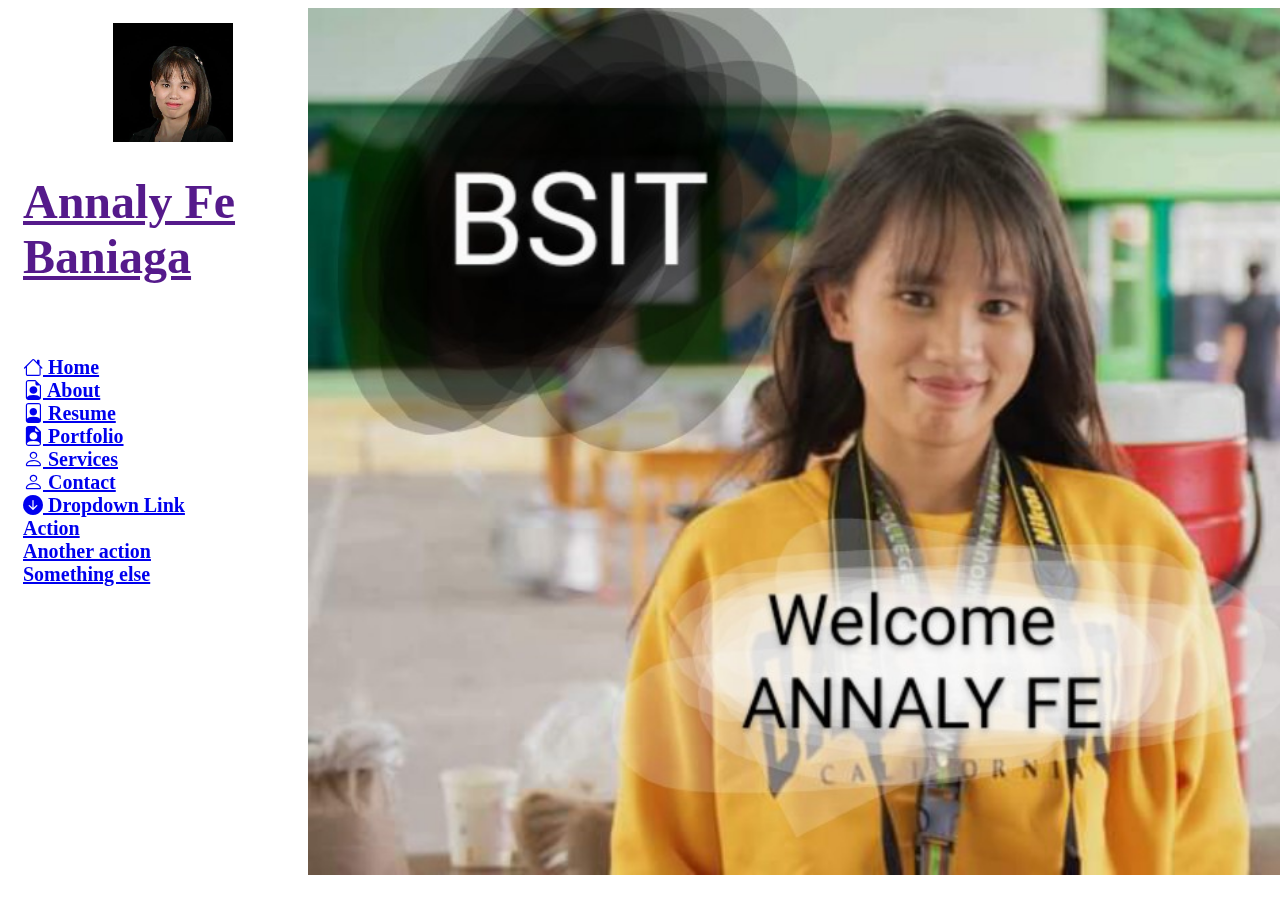
<file: index.html>
<!doctype html>
<html lang="en">
  <head>
    <meta charset="utf-8">
    <meta name="viewport" content="width=device-width, initial-scale=1">
    <title>Annaly Fe Baniaga</title>
    <link href="https://cdn.jsdelivr.net/npm/bootstrap@5.3.0-alpha3/dist/css/bootstrap.min.css" rel="stylesheet" integrity="sha384-KK94CHFLLe+nY2dmCWGMq91rCGa5gtU4mk92HdvYe+M/SXH301p5ILy+dN9+nJOZ" crossorigin="anonymous">
   <!-- favicon -->
    <link rel="icon" href="img/favicon.PNG">
    <link rel="stylesheet" href="https://cdn.jsdelivr.net/npm/bootstrap-icons@1.11.3/font/bootstrap-icons.min.css">
    <link rel="stylesheet" href="css/style.css">
  </head>

  <body >
    <header id="header" class="header bg-dark d-flex flex-column">
        <div class="profile-img">
            <img src="img/profile_image.jpg" alt="" class="img-fluid rounded-circle">
        </div>
        <a href="" class="logo d-flex align-items-center justify-content-center">
          <h1 class="name text-center">Annaly Fe Baniaga</h1>
        </a>

        <!-- social icons -->
         <div class="social-links">
          <a href="#" class="facebook"><i class="bi bi-facebook"></i></a>
          <a href="#" class="twitter"><i class="bi bi-twitter"></i></a>
          <a href="#" class="youtube"><i class="bi bi-youtube"></i></a>
          <a href="#" class="linkedin"><i class="bi bi-linkedin"></i></a>
          <a href="#" class="instagram"><i class="bi bi-instagram"></i></a>
         </div>
   

         <nav id="navmenu" class="navmenu vh-100">
          <ul class="nav flex-column">
            <li class="nav-item">
              <a class="nav-link active" aria-current="page" href="index.html"><i class="bi bi-house"></i> Home</a>
            </li>
            <li class="nav-item">
              <a class="nav-link"href="aboutme.html"><i class="bi bi-file-earmark-person"></i> About</a>
            </li>
            <li class="nav-item">
              <a class="nav-link"href="resume.html"><i class="bi bi-file-person"></i> Resume</a>
            </li>
            <li class="nav-item">
              <a class="nav-link"href="portfolio.html"><i class="bi bi-file-earmark-person-fill"></i> Portfolio</a>
            </li>
            <li class="nav-item">
              <a class="nav-link"href="services.html  "><i class="bi bi-person"></i> Services</a>
            </li>
            <li class="nav-item">
              <a class="nav-link"href="contact.html  "><i class="bi bi-person"></i> Contact</a>
            </li>
            <li class="nav-item dropdown">
              <a class="nav-link dropdwon-toggle"href="#" role="button" data-bs-toggle="dropdown" aria-expanded="false"><i class="bi bi-arrow-down-circle-fill"></i> Dropdown Link</a>
              <ul class="dropdown-menu">
                <li><a class="dropdown-item"href="#">Action</a></li>
                <li><a class="dropdown-item"href="#">Another action</a></li>
                <li><a class="dropdown-item"href="#">Something else</a></li>
              </ul>
            </li>
          </ul>
       </nav>

</header>

<footer>
  <div class="homepage">
    <img src="img/home.jpg" alt="Annaly Fe Portfolio" style="width: 1300px; height: auto;">
  </div>
</footer>


    <script src="https://cdn.jsdelivr.net/npm/bootstrap@5.3.0-alpha3/dist/js/bootstrap.bundle.min.js" integrity="sha384-ENjdO4Dr2bkBIFxQpeoTz1HIcje39Wm4jDKdf19U8gI4ddQ3GYNS7NTKfAdVQSZe" crossorigin="anonymous"></script>
  
  </body>
</html>
</file>
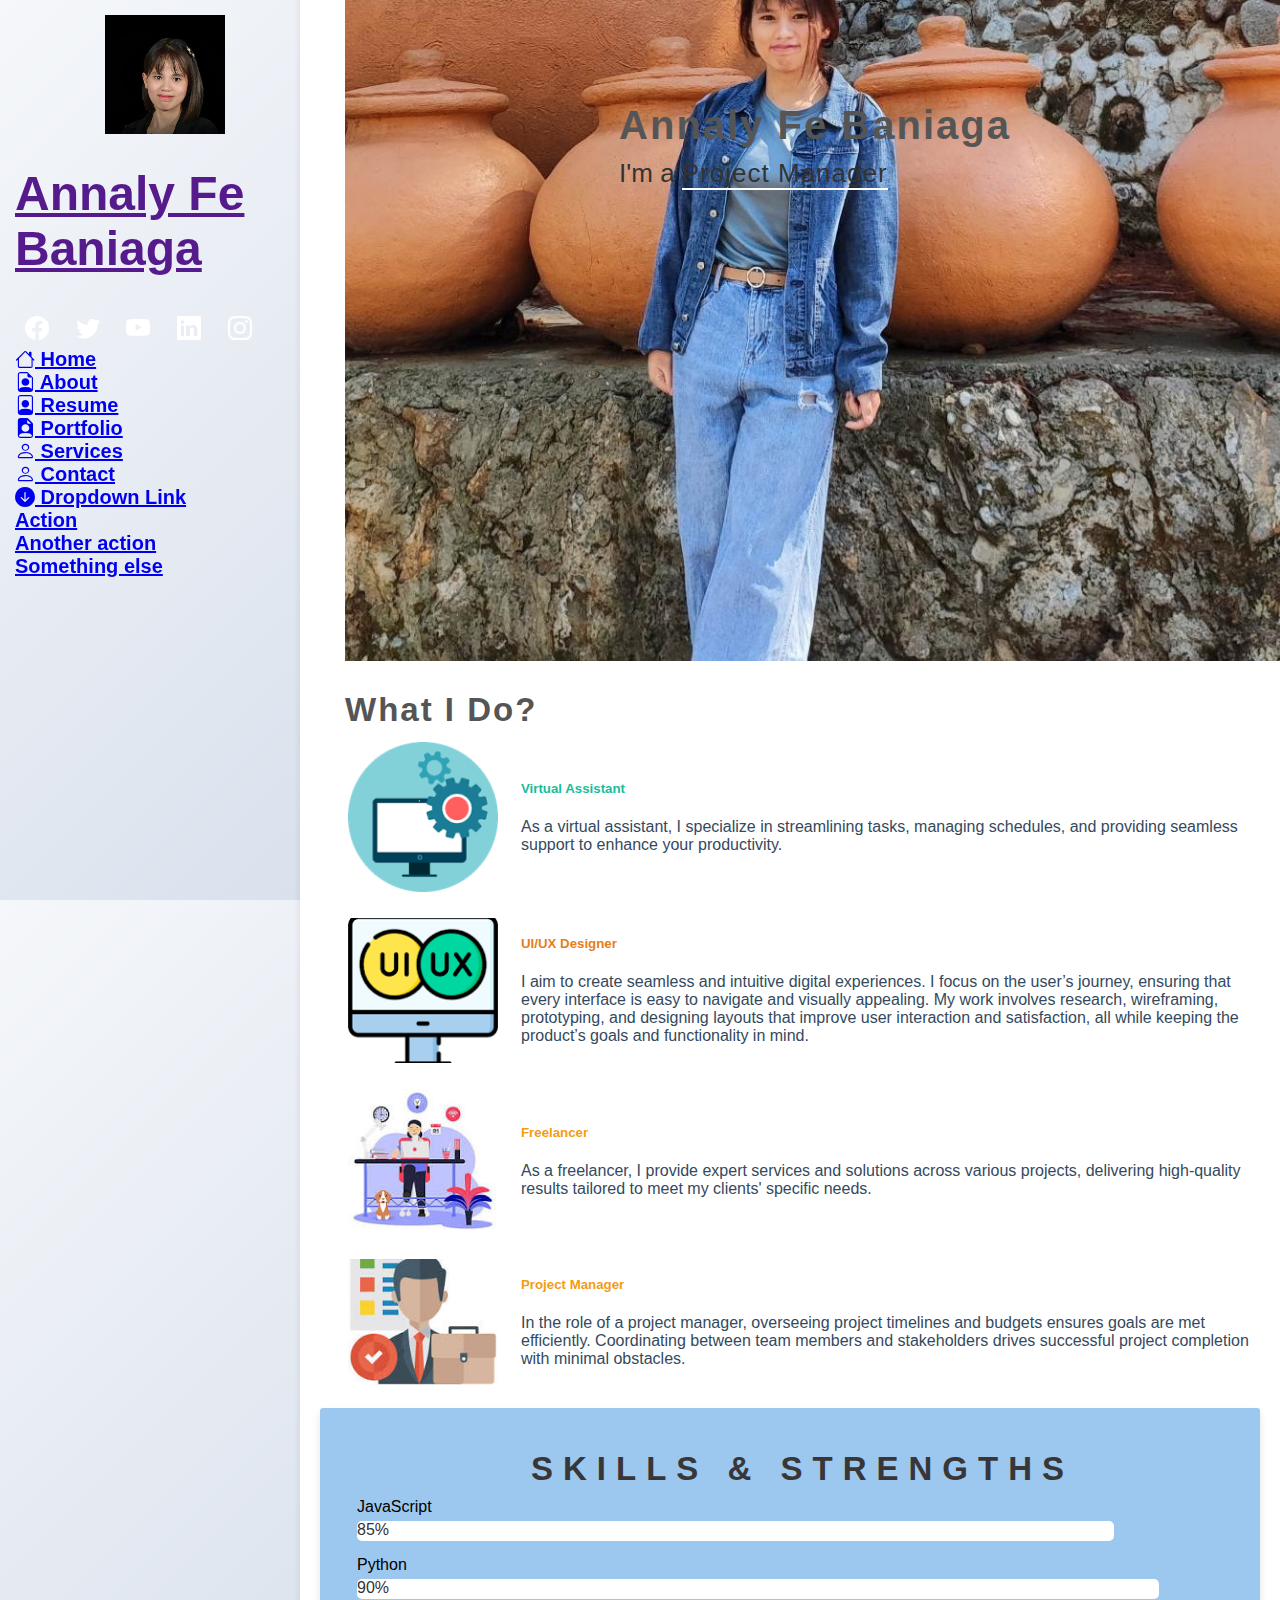
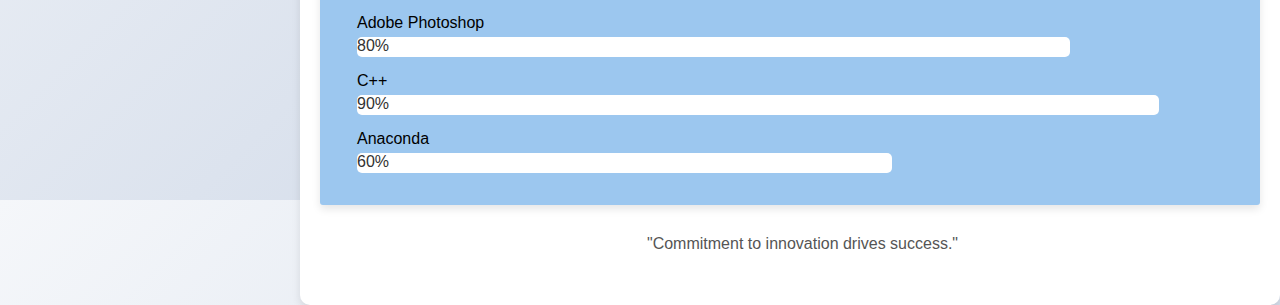
<file: aboutme.html>
<title>About Me</title>
 <link rel="icon" href="img/favicon.PNG">
 <link href="https://cdn.jsdelivr.net/npm/bootstrap@5.3.0-alpha3/dist/css/bootstrap.min.css" rel="stylesheet" integrity="sha384-KK94CHFLLe+nY2dmCWGMq91rCGa5gtU4mk92HdvYe+M/SXH301p5ILy+dN9+nJOZ" crossorigin="anonymous">
 <link rel="stylesheet" href="https://cdn.jsdelivr.net/npm/bootstrap-icons@1.11.3/font/bootstrap-icons.min.css">
 <link rel="stylesheet" href="css/style.css">
 <link rel="stylesheet" href="css/aboutme.css">


<main>
  <div class="nav_aboutme">

    <header id="header" class="header bg-dark d-flex flex-column">

        <div class="profile-img">
            <img src="img/profile_image.jpg" alt="" class="img-fluid rounded-circle">
        </div>
        <a href="" class="logo d-flex align-items-center justify-content-center">
          <h1 class="name text-center">Annaly Fe Baniaga</h1>
        </a>

        <!-- social icons -->
         <div class="social-links">
          <a href="#" class="facebook"><i class="bi bi-facebook"></i></a>
          <a href="#" class="twitter"><i class="bi bi-twitter"></i></a>
          <a href="#" class="youtube"><i class="bi bi-youtube"></i></a>
          <a href="#" class="linkedin"><i class="bi bi-linkedin"></i></a>
          <a href="#" class="instagram"><i class="bi bi-instagram"></i></a>
         </div>
   

         <nav id="navmenu" class="navmenu vh-100">
          <ul class="nav flex-column">
            <li class="nav-item">
              <a class="nav-link active" aria-current="page" href="index.html"><i class="bi bi-house"></i> Home</a>
            </li>
            <li class="nav-item">
              <a class="nav-link"href="aboutme.html"><i class="bi bi-file-earmark-person"></i> About</a>
            </li>
            <li class="nav-item">
              <a class="nav-link"href="resume.html"><i class="bi bi-file-person"></i> Resume</a>
            </li>
            <li class="nav-item">
              <a class="nav-link"href="portfolio.html"><i class="bi bi-file-earmark-person-fill"></i> Portfolio</a>
            </li>
            <li class="nav-item">
              <a class="nav-link"href="services.html  "><i class="bi bi-person"></i> Services</a>
            </li>
            <li class="nav-item">
              <a class="nav-link"href="contact.html  "><i class="bi bi-person"></i> Contact</a>
            </li>
            <li class="nav-item dropdown">
              <a class="nav-link dropdwon-toggle"href="#" role="button" data-bs-toggle="dropdown" aria-expanded="false"><i class="bi bi-arrow-down-circle-fill"></i> Dropdown Link</a>
              <ul class="dropdown-menu">
                <li><a class="dropdown-item"href="#">Action</a></li>
                <li><a class="dropdown-item"href="#">Another action</a></li>
                <li><a class="dropdown-item"href="#">Something else</a></li>
              </ul>
            </li>
          </ul>
       </nav>
</header>
</div>

  
<body>
    <div class="about-container">
      <section class="about">
        <h1><strong>ABOUT ME</strong></h1>
        
           <!-- Hero Section -->
    <section id="hero" class="hero section dark-background">

      <img src="img/hero.jpg" alt="" data-aos="fade-in" class=""> 

      <div class="container" data-aos="fade-up" data-aos-delay="100">
        <h2>Annaly Fe Baniaga</h2>
        <p>I'm a <span class="typed" data-typed-items="Project Manager, Virtual Assistant, Freelancer">Project Manager</span><span class="typed-cursor typed-cursor--blink" aria-hidden="true"></span><span class="typed-cursor typed-cursor--blink" aria-hidden="true"></span></p>
      </div>

    </section><!-- /Hero Section -->
  
        <div id="do" class="section">
            <h3><strong>What I Do?</strong></h3> 
           
            <table style="width: 100%; margin-bottom: 20px;">
                <tr>
                    <td style="width: 150px; vertical-align: top;">
                        <img src="img/softwaree.png"Software Developer" style="width: 100%; height: auto;">
                    </td>
                    <td style="padding-left: 20px;">
                        <h5 style="font-weight: bold; color: #1abc9c;">Virtual Assistant</h5> <!-- Custom color -->
                        <p style="color: #34495e;">As a virtual assistant, I specialize in streamlining tasks, managing schedules, and providing seamless support to enhance your productivity.</p>
                    </td>
                </tr>
            </table>
            
            <!-- UI/UX Designer Section -->
            <table style="width: 100%; margin-bottom: 20px;">
                <tr>
                    <td style="width: 150px; vertical-align: top;">
                        <img src="img/UI.png" alt="UI/UX Designer" style="width: 100%; height: auto;">
                    </td>
                    <td style="padding-left: 20px;">
                        <h5 style="font-weight: bold; color: #e67e22;">UI/UX Designer</h5> <!-- Custom color -->
                        <p style="color: #34495e;">I aim to create seamless and intuitive digital experiences. I focus on the user’s journey, ensuring that every interface is easy to navigate and visually appealing. My work involves research, wireframing, prototyping, and designing layouts that improve user interaction and satisfaction, all while keeping the product’s goals and functionality in mind.</p>
                    </td>
                </tr>
            </table>
        
            <!-- Freelancer -->
            <table style="width: 100%; margin-bottom: 20px;">
                <tr>
                    <td style="width: 150px; vertical-align: top;">
                        <img src="img/freelancer.jfif" alt="Digital Artist" style="width: 100%; height: auto;">
                    </td>
                    <td style="padding-left: 20px;">
                        <h5 style="font-weight: bold; color: #f39c12;">Freelancer</h5> <!-- Custom color -->
                        <p style="color: #34495e;">As a freelancer, I provide expert services and solutions across various projects, delivering high-quality results tailored to meet my clients' specific needs.</p>
                    </td>
                </tr>
            </table>

            <table style="width: 100%; margin-bottom: 20px;">
              <tr>
                  <td style="width: 150px; vertical-align: top;">
                      <img src="img/ProjectMan.jfif" alt="Digital Artist" style="width: 100%; height: auto;">
                  </td>
                  <td style="padding-left: 20px;">
                      <h5 style="font-weight: bold; color: #f39c12;">Project Manager </h5> <!-- Custom color -->
                      <p style="color: #34495e;">In the role of a project manager, overseeing project timelines and budgets ensures goals are met efficiently. Coordinating between team members and stakeholders drives successful project completion with minimal obstacles.</p>
                  </td>
              </tr>
          </table>
        
        </div>
    
        <div class="skills-container">
        <div id="skills" class="section">
          <h3 style="color: rgb(56, 54, 54); text-align: center; letter-spacing: 10px;" ><strong>SKILLS & STRENGTHS</strong></h2>
          <div class="skill">
            <p>JavaScript</p>
            <div class="skill-bar" data-percentage="85%">85%</div>
          </div>
          <div class="skill">
            <p>Python</p>
            <div class="skill-bar" data-percentage="90%">90%</div>
          </div>
          <div class="skill">
            <p>Adobe Photoshop</p>
            <div class="skill-bar" data-percentage="80%">80%</div>
          </div>
          <div class="skill">
            <p>C++</p>
            <div class="skill-bar" data-percentage="90%">90%</div>
          </div>
          <div class="skill">
            <p>Anaconda</p>
            <div class="skill-bar" data-percentage="60%">60%</div>
          </div>
        </div>
        </div>

        <div class="values-container">
        <div id="values" class="section">
          <div class="quote-slider">
            <div class="quote">"Commitment to innovation drives success."</div>
            <div class="quote">"Client satisfaction is at the heart of my work."</div>
            <div class="quote">"Collaboration sparks the best ideas."</div>
          </div>
        </div>
      </div>

      </section>
    </div>
  </div>  


<script src="https://cdn.jsdelivr.net/npm/bootstrap@5.3.0-alpha3/dist/js/bootstrap.bundle.min.js" integrity="sha384-ENjdO4Dr2bkBIFxQpeoTz1HIcje39Wm4jDKdf19U8gI4ddQ3GYNS7NTKfAdVQSZe" crossorigin="anonymous"></script>
<script src="js/typed.js/aboutme.js"></script>

</body>
</file>
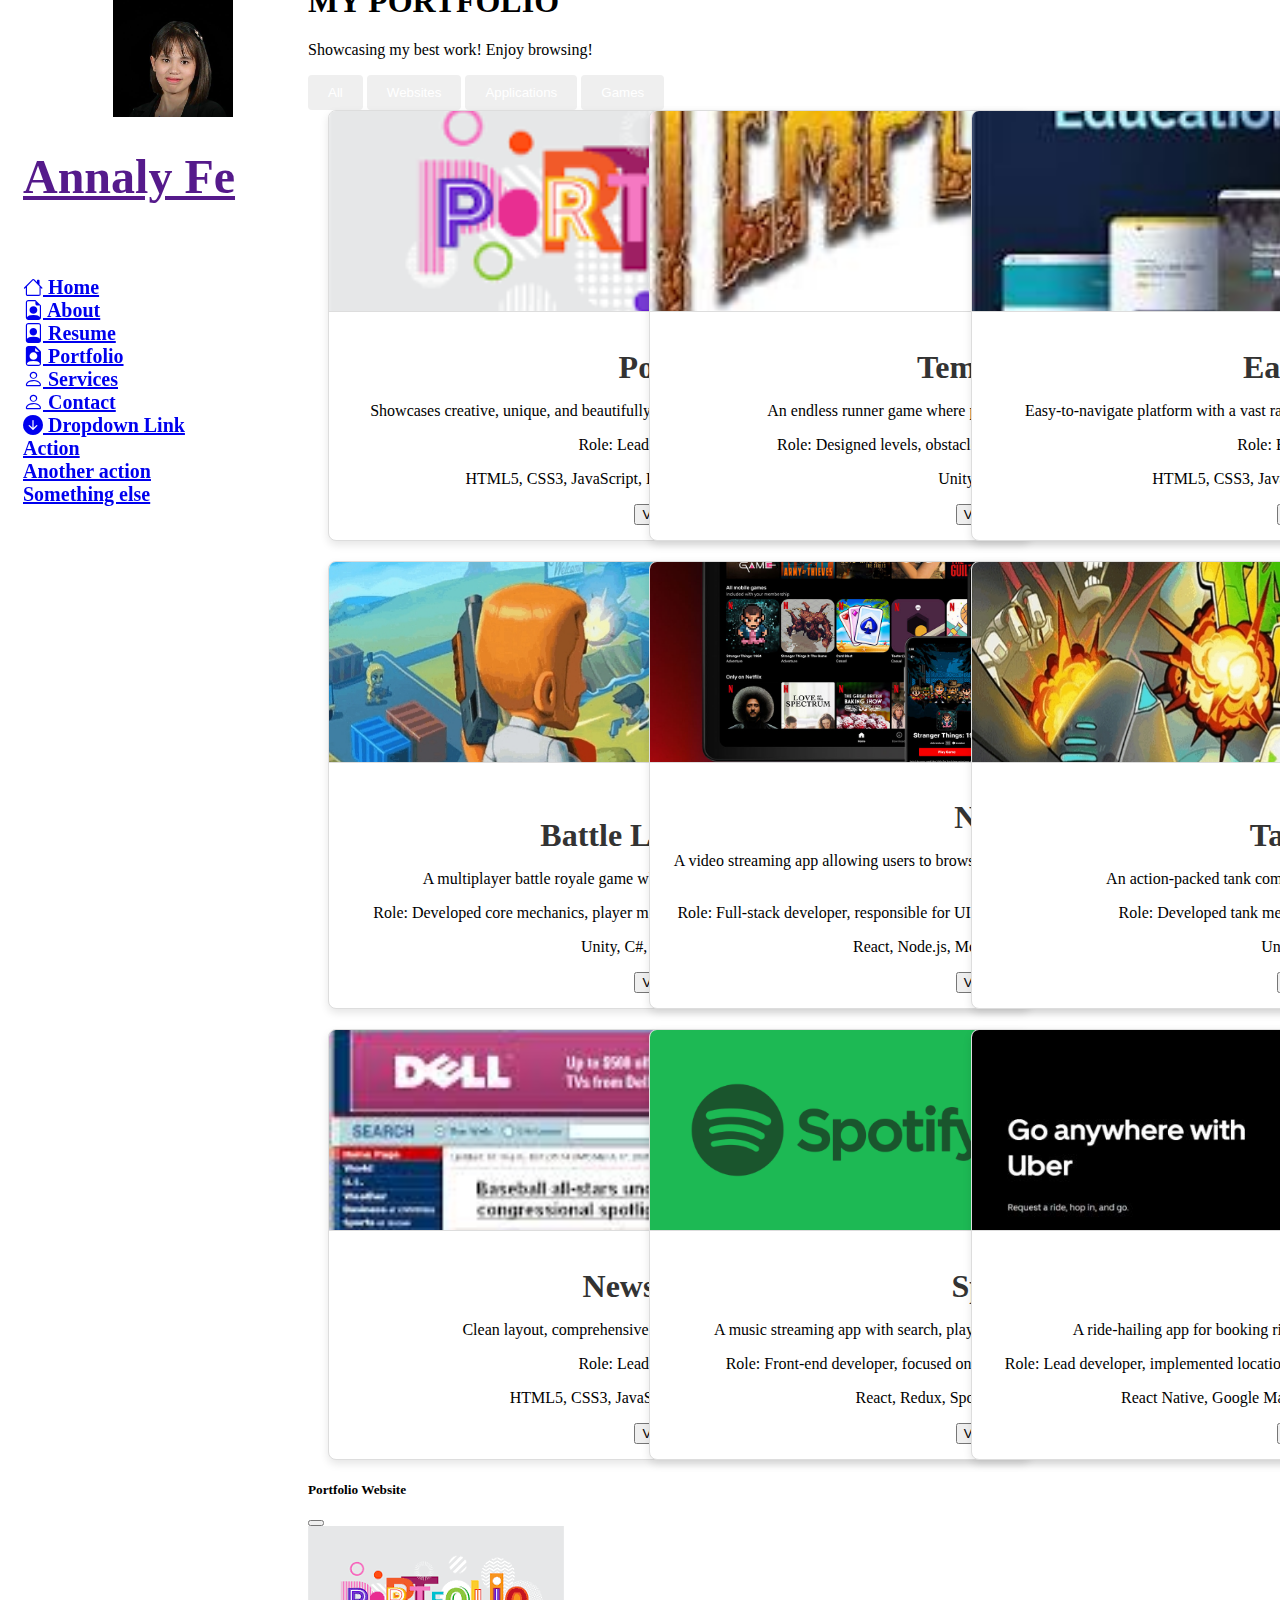
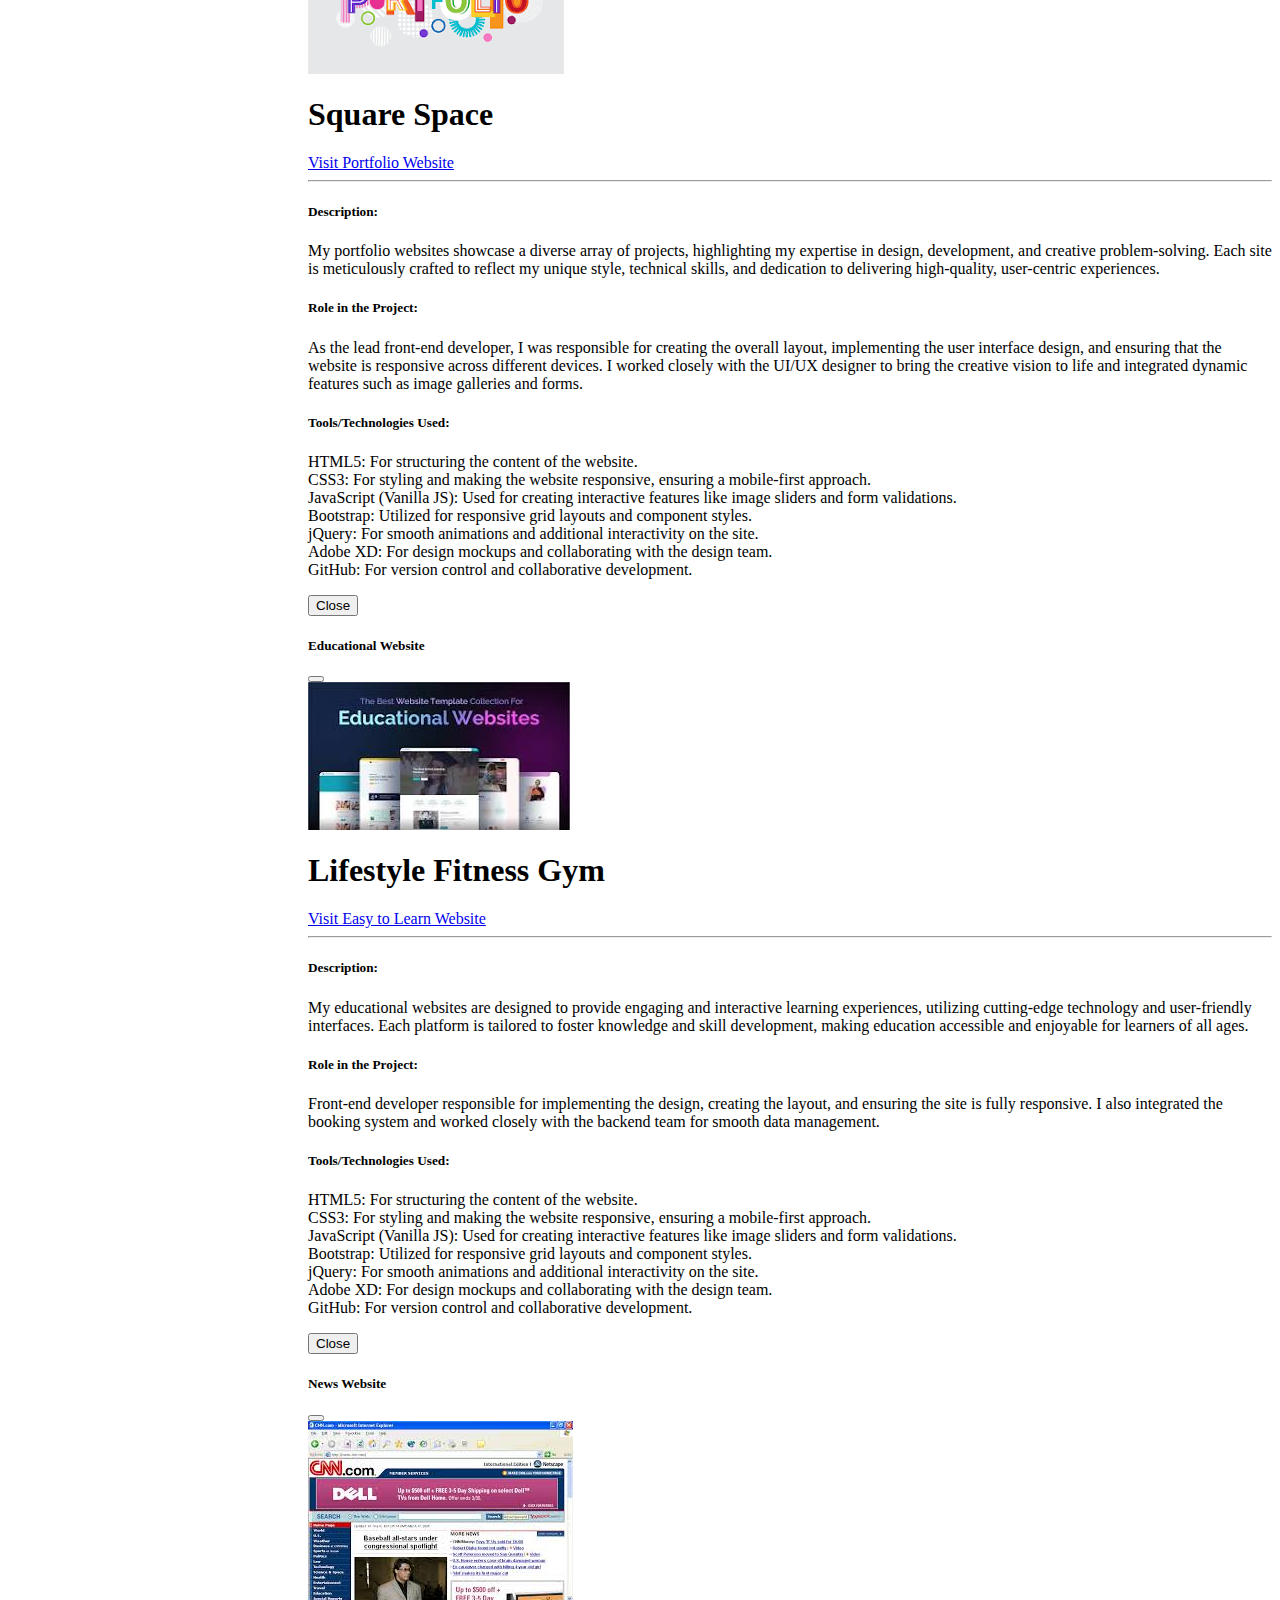
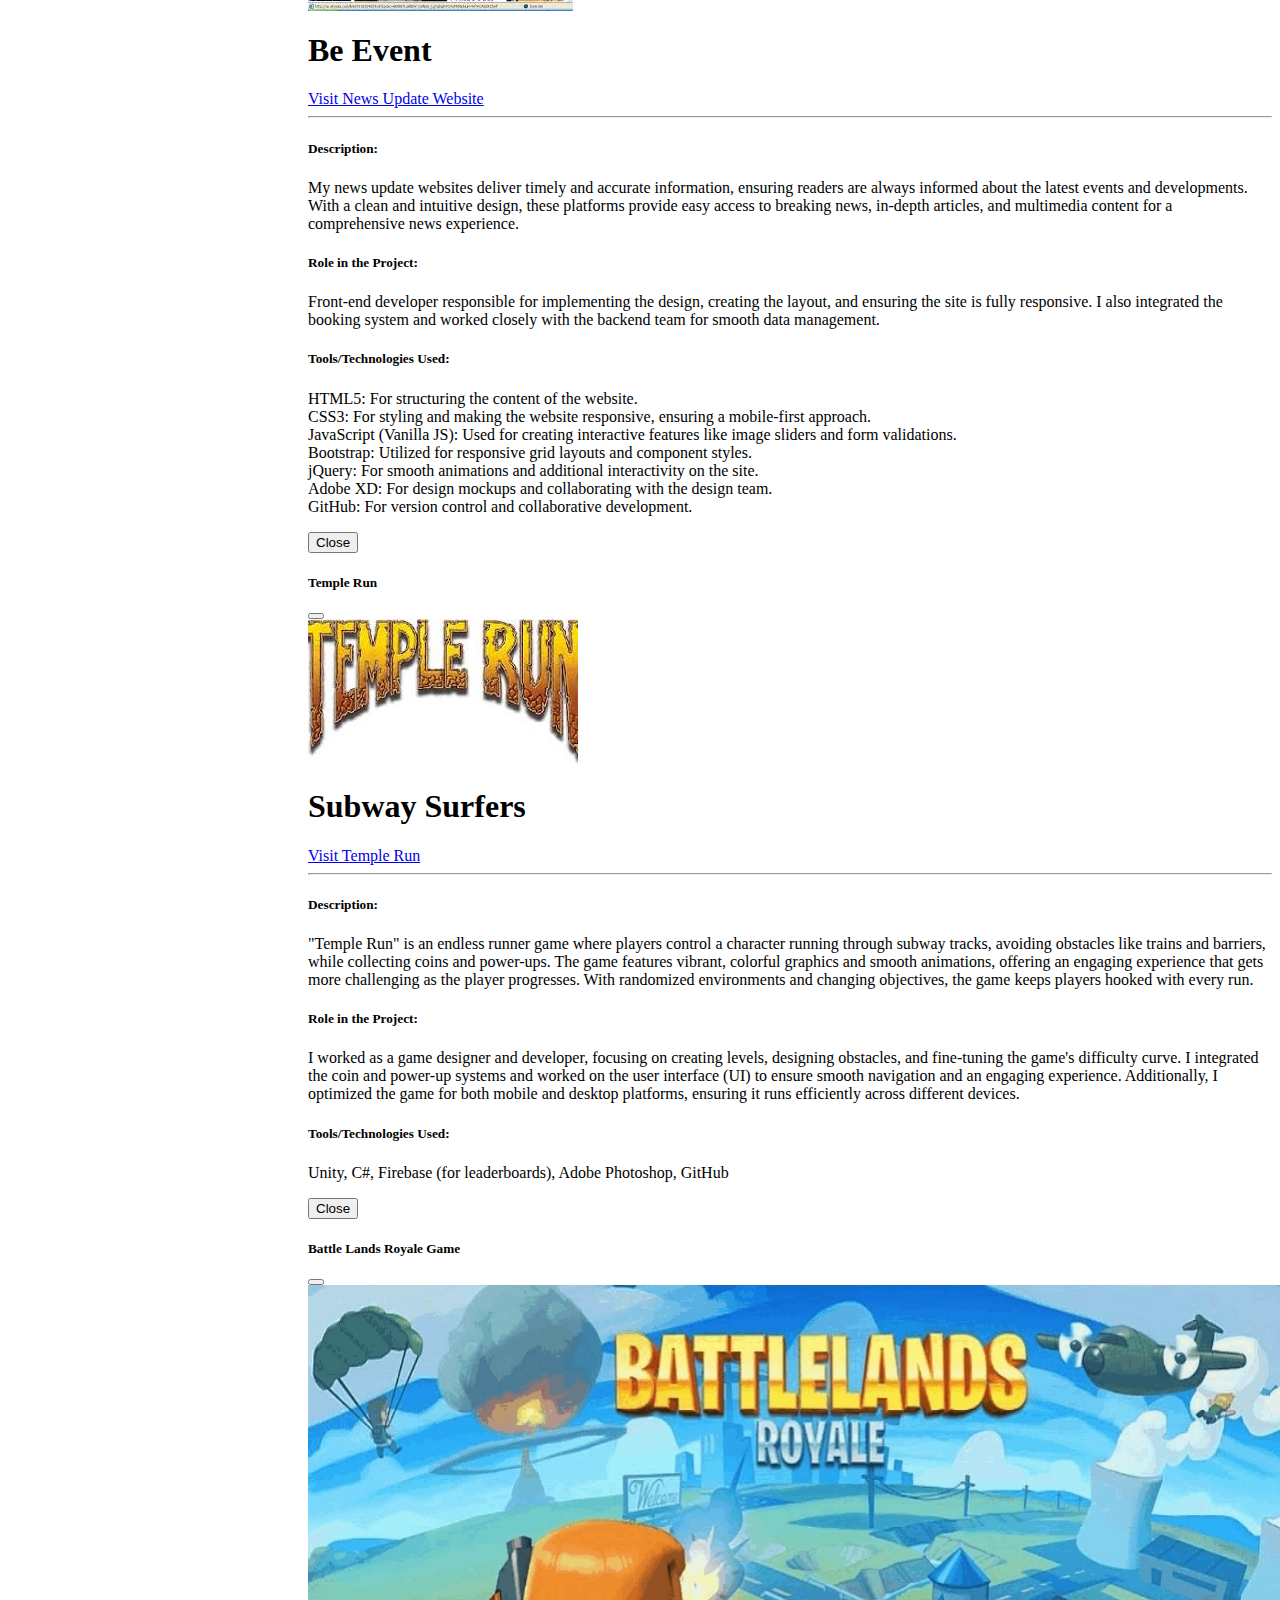
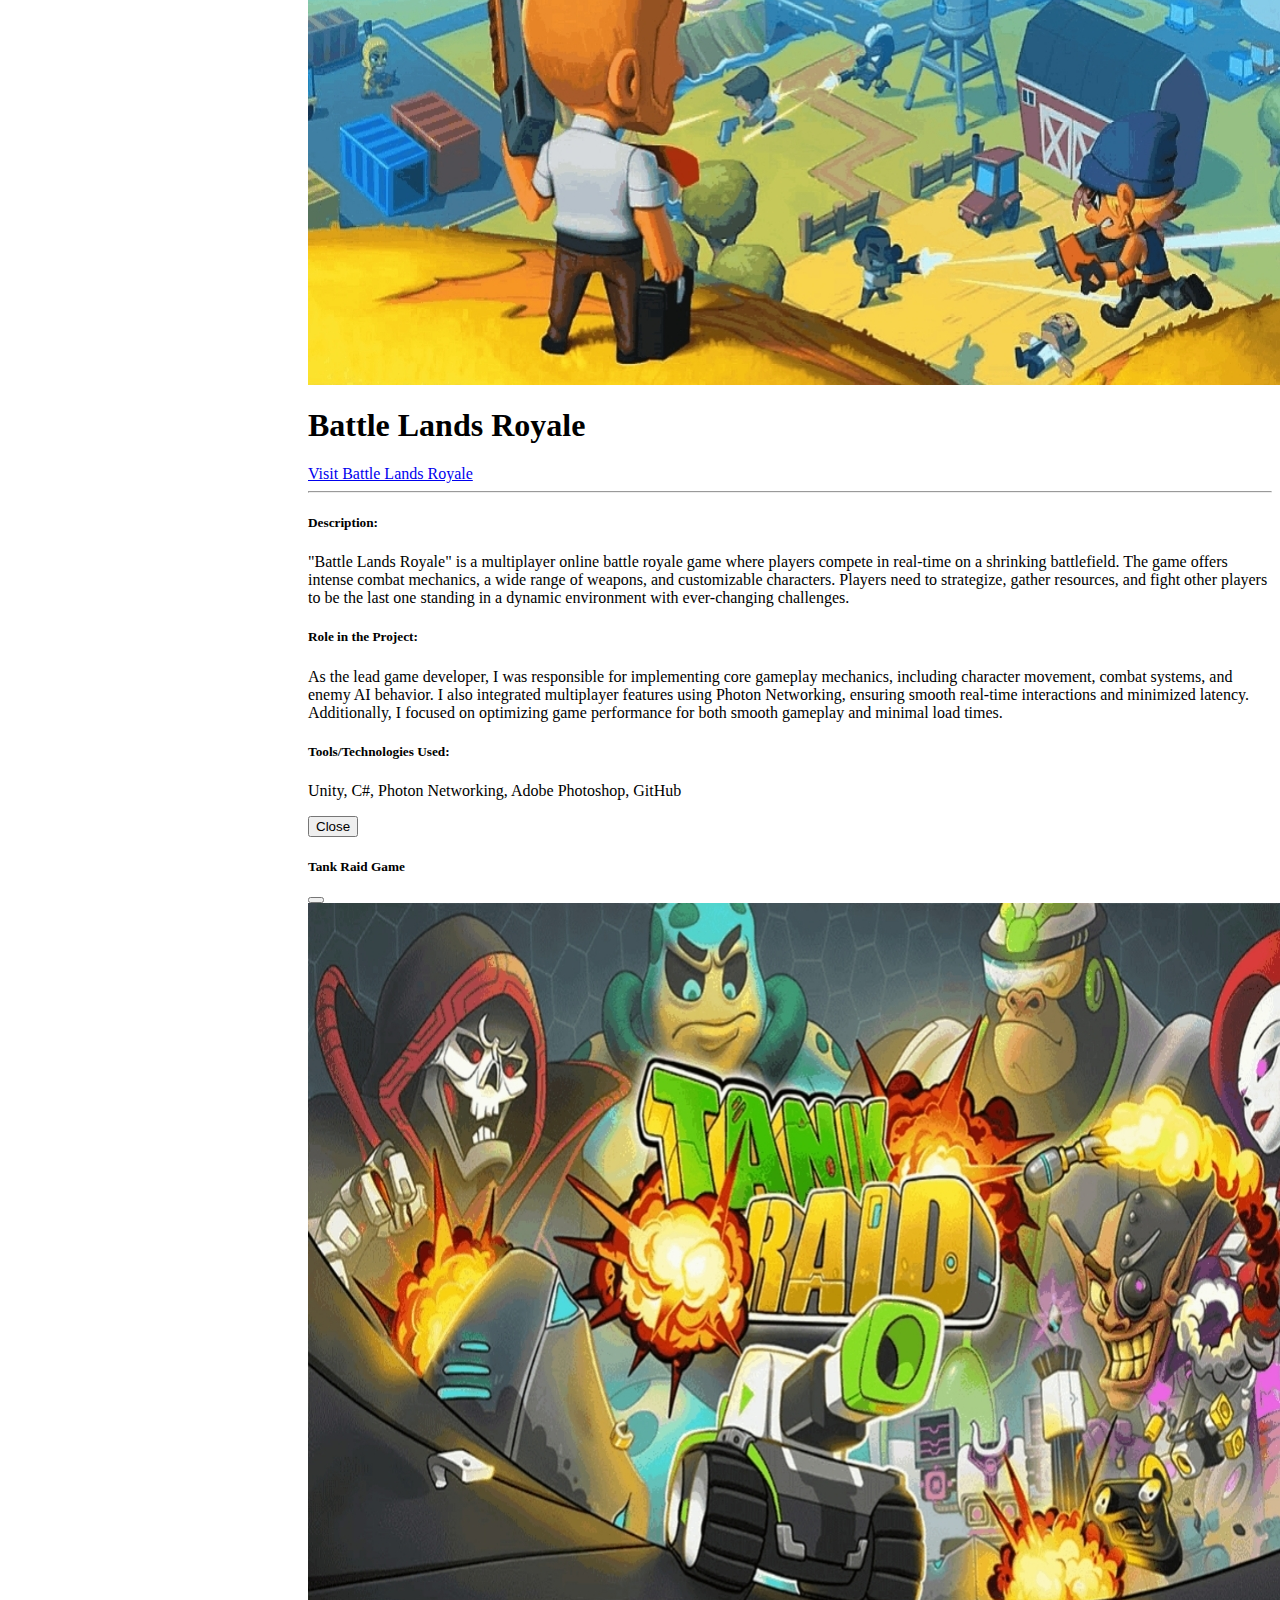
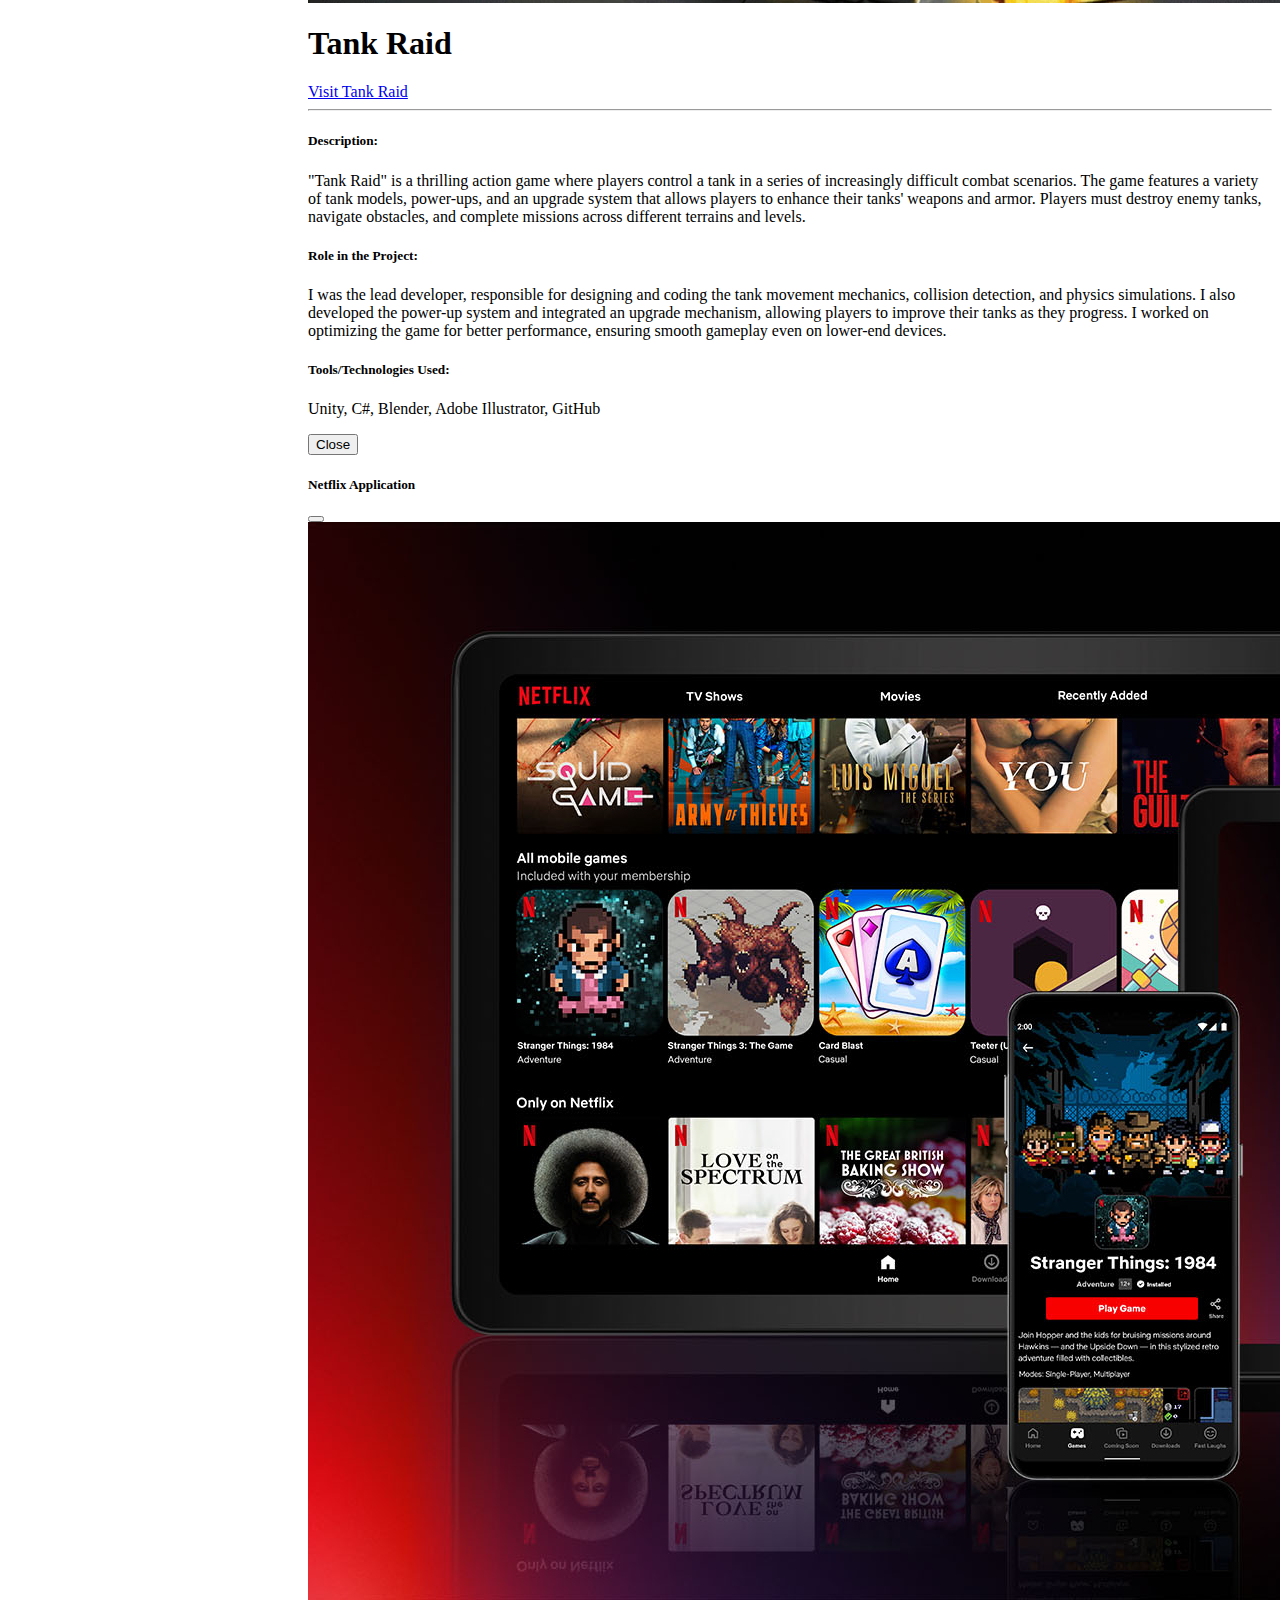
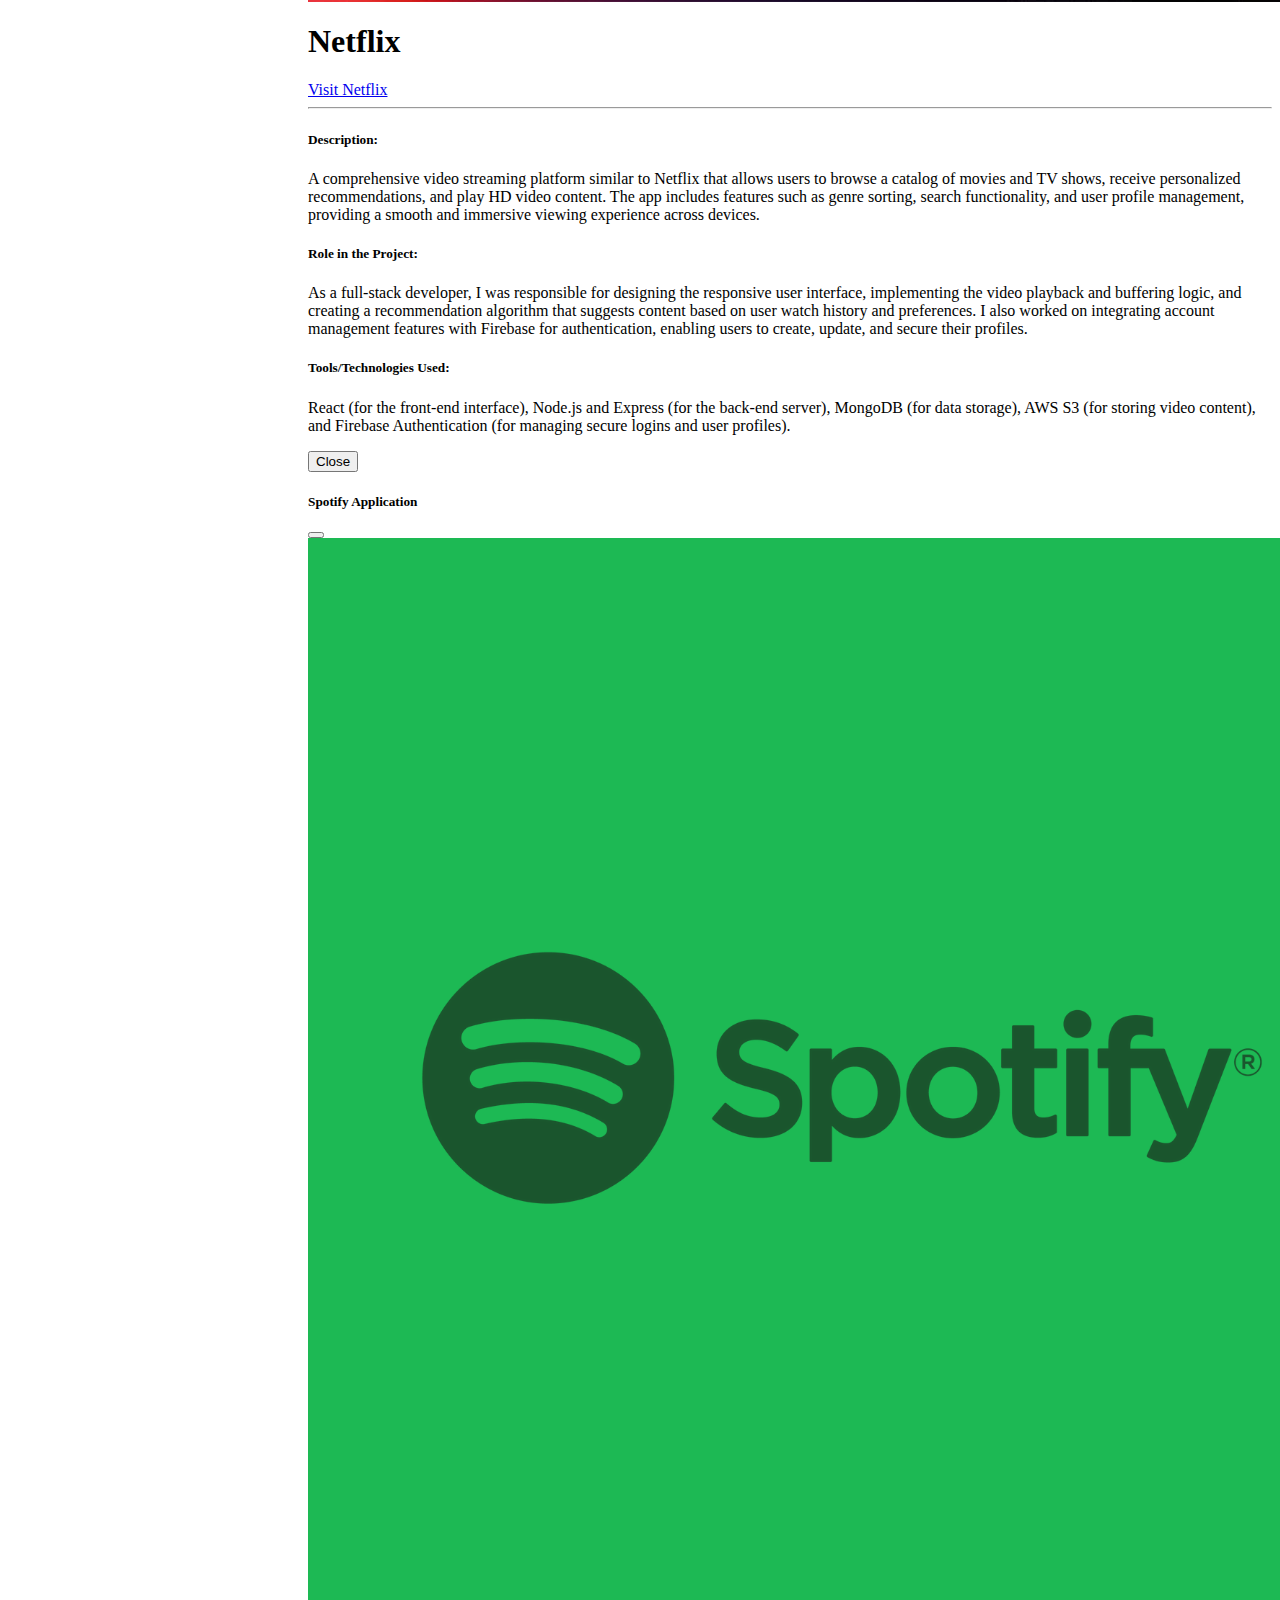
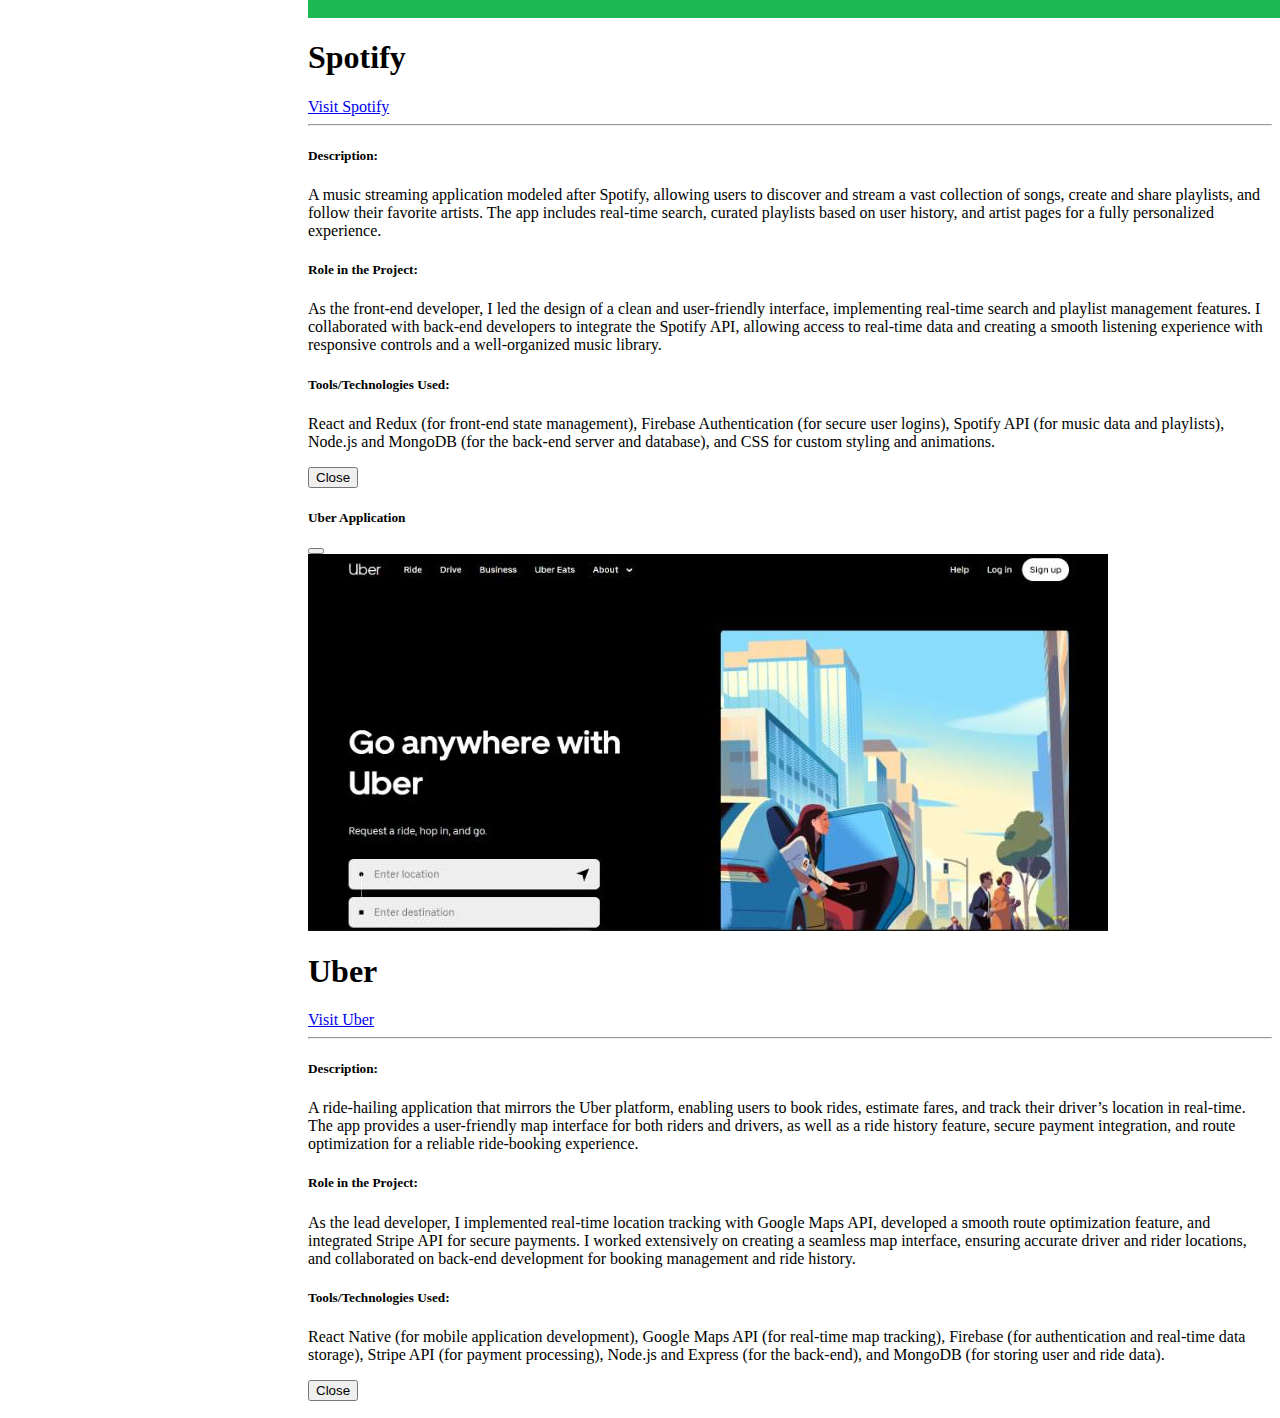
<file: portfolio.html>
<title>Portfolio</title>
 <link rel="icon" href="img/favicon.PNG">
 <link href="https://cdn.jsdelivr.net/npm/bootstrap@5.3.0-alpha3/dist/css/bootstrap.min.css" rel="stylesheet" integrity="sha384-KK94CHFLLe+nY2dmCWGMq91rCGa5gtU4mk92HdvYe+M/SXH301p5ILy+dN9+nJOZ" crossorigin="anonymous">
 <link rel="stylesheet" href="https://cdn.jsdelivr.net/npm/bootstrap-icons@1.11.3/font/bootstrap-icons.min.css">
 <link rel="stylesheet" href="css/style.css">


<main>
  <div class="nav_portfolio">

    <header id="header" class="header bg-dark d-flex flex-column">

        <div class="profile-img">
            <img src="img/profile_image.jpg" alt="" class="img-fluid rounded-circle">
        </div>
        <a href="" class="logo d-flex align-items-center justify-content-center">
          <h1 class="name text-center">Annaly Fe</h1>
        </a>

        <!-- social icons -->
         <div class="social-links">
          <a href="#" class="facebook"><i class="bi bi-facebook"></i></a>
          <a href="#" class="twitter"><i class="bi bi-twitter"></i></a>
          <a href="#" class="youtube"><i class="bi bi-youtube"></i></a>
          <a href="#" class="linkedin"><i class="bi bi-linkedin"></i></a>
          <a href="#" class="instagram"><i class="bi bi-instagram"></i></a>
         </div>
   

         <nav id="navmenu" class="navmenu vh-100">
          <ul class="nav flex-column">
            <li class="nav-item">
              <a class="nav-link active" aria-current="page" href="index.html"><i class="bi bi-house"></i> Home</a>
            </li>
            <li class="nav-item">
              <a class="nav-link"href="aboutme.html"><i class="bi bi-file-earmark-person"></i> About</a>
            </li>
            <li class="nav-item">
              <a class="nav-link"href="resume.html"><i class="bi bi-file-person"></i> Resume</a>
            </li>
            <li class="nav-item">
              <a class="nav-link"href="portfolio.html"><i class="bi bi-file-earmark-person-fill"></i> Portfolio</a>
            </li>
            <li class="nav-item">
              <a class="nav-link"href="services.html  "><i class="bi bi-person"></i> Services</a>
            </li>
            <li class="nav-item">
              <a class="nav-link"href="contact.html  "><i class="bi bi-person"></i> Contact</a>
            </li>
            <li class="nav-item dropdown">
              <a class="nav-link dropdwon-toggle"href="#" role="button" data-bs-toggle="dropdown" aria-expanded="false"><i class="bi bi-arrow-down-circle-fill"></i> Dropdown Link</a>
              <ul class="dropdown-menu">
                <li><a class="dropdown-item"href="#">Action</a></li>
                <li><a class="dropdown-item"href="#">Another action</a></li>
                <li><a class="dropdown-item"href="#">Something else</a></li>
              </ul>
            </li>
          </ul>
       </nav>
</header>
</div>

<body>
<div class="portfolio">
  <h1 class="text-center mt-4">MY PORTFOLIO</h1>
  <p class="text-center">Showcasing my best work! Enjoy browsing!</p>

      <div class="text-center mb-4">
        <button class="btn btn-primary filter-btn" data-category="all">All</button>
        <button class="btn btn-secondary filter-btn" data-category="website">Websites</button>
        <button class="btn btn-success filter-btn" data-category="apps">Applications</button>
        <button class="btn btn-info filter-btn" data-category="games">Games</button>
      </div>


<!-- PROJECTS -->
<div class="card-container row g-4">
  <div class="card-websites" data-category="website">
    <img src="img/website11.png" class="card-img-top" alt="Project Image">
    <div class="card-body">
      <h1 class="card-text"> Portfolio </h1>
      <p>Showcases creative, unique, and beautifully designed websites from designers around the world.</p>
      <p>Role: Lead front-end developer</p>
      <p>HTML5, CSS3, JavaScript, Bootstrap, jQuery, Adobe XD, GitHub</p>
      <button class="btn btn-primary" data-bs-toggle="modal" data-bs-target="#modal-1">View Details</button>
    </div>
  </div>

  <div class="card-game" data-category="games">
    <img src="img/game11.jfif" class="card-img-top" alt="Project Image">
    <div class="card-body">
      <h1 class="card-text">Temple Run</h1>
      <p>An endless runner game where players avoid obstacles and collect coins.</p>
      <p>Role: Designed levels, obstacles, and optimized for mobile platforms.</p>
      <p>Unity, C#, Firebase</p>
      <button class="btn btn-primary" data-bs-toggle="modal" data-bs-target="#modal-4">View Details</button>
    </div>
  </div>

  <div class="card-websites" data-category="website">
    <img src="img/website12.jfif" class="card-img-top" alt="Project Image">
    <div class="card-body">
      <h1 class="card-text">Easy Learn</h1>
      <p>Easy-to-navigate platform with a vast range of educational resources and interactive content.</p>
      <p>Role: Front-end developer</p>
      <p>HTML5, CSS3, JavaScript, Bootstrap, PHP, MySQL</p>
      <button class="btn btn-primary" data-bs-toggle="modal" data-bs-target="#modal-2">View Details</button>
    </div>
  </div>

  <div class="card-game" data-category="games">
    <img src="img/game1.jpg" class="card-img-top" alt="Project Image">
    <div class="card-body">
      <h1 class="card-text">Battle Lands Royale</h1>
      <p>A multiplayer battle royale game where players fight to be the last one standing.</p>
      <p>Role: Developed core mechanics, player movement, AI behavior, and multiplayer functionality.</p>
      <p>Unity, C#, Photon Networking</p>
      <button class="btn btn-primary" data-bs-toggle="modal" data-bs-target="#modal-5">View Details</button>
    </div>
  </div>

  <div class="card-application" data-category="apps">
    <img src="img/application2.jpg" class="card-img-top" alt="Project Image">
    <div class="card-body">
      <h1 class="card-text">Netflix</h1>
      <p>A video streaming app allowing users to browse, watch, and receive recommendations for movies and series.</p>
      <p>Role: Full-stack developer, responsible for UI design, video playback, and recommendation features.</p>
      <p>React, Node.js, MongoDB, AWS S3, Firebase</p>
      <button class="btn btn-primary" data-bs-toggle="modal" data-bs-target="#modal-7">View Details</button>
    </div>
  </div>

  <div class="card-game" data-category="games">
    <img src="img/game2.jpg" class="card-img-top" alt="Project Image">
    <div class="card-body">
      <h1 class="card-text">Tank Raid</h1>
      <p>An action-packed tank combat game with power-ups and upgrades.</p>
      <p>Role: Developed tank mechanics, physics, and upgrade system.</p>
      <p>Unity, C#, Blender</p>
      <button class="btn btn-primary" data-bs-toggle="modal" data-bs-target="#modal-6">View Details</button>
    </div>
  </div>

  <div class="card-websites" data-category="website">
    <img src="img/website13.jfif" class="card-img-top" alt="Project Image">
    <div class="card-body">
      <h1 class="card-text">News Updates</h1>
      <p>Clean layout, comprehensive coverage, and multimedia integration.</p>
      <p>Role: Lead front-end developer</p>
      <p>HTML5, CSS3, JavaScript, Bootstrap, PHP, MySQL</p>
      <button class="btn btn-primary" data-bs-toggle="modal" data-bs-target="#modal-3">View Details</button>
    </div>
  </div>

  <div class="card-application" data-category="apps">
    <img src="img/application3.png" class="card-img-top" alt="Project Image">
    <div class="card-body">
      <h1 class="card-text">Spotify</h1>
      <p>A music streaming app with search, playlist creation, and personalized recommendations.</p>
      <p>Role: Front-end developer, focused on UI, real-time search, and playlist management.</p>
      <p>React, Redux, Spotify API, Node.js, Firebase</p>
      <button class="btn btn-primary" data-bs-toggle="modal" data-bs-target="#modal-8">View Details</button>
    </div>
  </div>

  
  <div class="card-application" data-category="apps">
    <img src="img/application1.jpg" class="card-img-top" alt="Project Image">
    <div class="card-body">
      <h1 class="card-text">Uber</h1>
      <p>A ride-hailing app for booking rides, real-time tracking, and secure payments.</p>
      <p>Role: Lead developer, implemented location tracking, route optimization, and payment integration.</p>
      <p>React Native, Google Maps API, Firebase, Stripe API, Node.js</p>
      <button class="btn btn-primary" data-bs-toggle="modal" data-bs-target="#modal-9">View Details</button>
    </div>
  </div>

</div>



<!-- MODAL -->
<div class="modal fade" id="modal-1" tabindex="-1">
  <div class="modal-dialog modal-dialog-centered modal-dialog-scrollable modal-lg"> 
    <div class="modal-content">
      <div class="modal-header">
        <h5 class="modal-title">Portfolio Website</h5>
        <button type="button" class="btn-close" data-bs-dismiss="modal" aria-label="Close"></button>
      </div>
      <div class="modal-body">
        <img src="img/website11.png" class="img-fluid, center" alt="Square Space Website Image" img>
      <h1>Square Space</h1>
      <div class="text-center">
        <a href="https://www.example.com" target="_blank">Visit Portfolio Website</a>
      </div>      
      <hr>
        <h5>Description:</h5>
        <p>My portfolio websites showcase a diverse array of projects, highlighting my expertise in design, development, and creative problem-solving. Each site is meticulously crafted to reflect my unique style, technical skills, and dedication to delivering high-quality, user-centric experiences.</p>
        <h5>Role in the Project:</h5>
        <p>As the lead front-end developer, I was responsible for creating the overall layout, implementing the user interface design, and ensuring that the website is responsive across different devices. I worked closely with the UI/UX designer to bring the creative vision to life and integrated dynamic features such as image galleries and forms.</p>
        <h5>Tools/Technologies Used:</h5>
        <p>
          HTML5: For structuring the content of the website. <br>
          CSS3: For styling and making the website responsive, ensuring a mobile-first approach. <br>
          JavaScript (Vanilla JS): Used for creating interactive features like image sliders and form validations. <br>
          Bootstrap: Utilized for responsive grid layouts and component styles. <br>
          jQuery: For smooth animations and additional interactivity on the site. <br>
          Adobe XD: For design mockups and collaborating with the design team. <br>
          GitHub: For version control and collaborative development.
        </p>
      </div>
      <div class="modal-footer">
        <button type="button" class="btn btn-secondary" data-bs-dismiss="modal">Close</button>
      </div>
    </div>
  </div>
</div>


<div class="modal fade" id="modal-2" tabindex="-1">
  <div class="modal-dialog modal-dialog-centered modal-dialog-scrollable modal-lg"> 
    <div class="modal-content">
      <div class="modal-header">
        <h5 class="modal-title">Educational Website</h5>
        <button type="button" class="btn-close" data-bs-dismiss="modal" aria-label="Close"></button>
      </div>
      <div class="modal-body">
        <img src="img/website12.jfif" class="img-fluid" alt="Lifestyle Fitness Gym Website Image">
      <h1>Lifestyle Fitness Gym</h1>
      <div class="text-center">
        <a href="https://www.example.com" target="_blank">Visit Easy to Learn Website</a>
      </div>      
      <hr>
        <h5>Description:</h5>
        <p>My educational websites are designed to provide engaging and interactive learning experiences, utilizing cutting-edge technology and user-friendly interfaces. Each platform is tailored to foster knowledge and skill development, making education accessible and enjoyable for learners of all ages.</p>
        <h5>Role in the Project:</h5>
        <p>Front-end developer responsible for implementing the design, creating the layout, and ensuring the site is fully responsive. I also integrated the booking system and worked closely with the backend team for smooth data management.</p>
        <h5>Tools/Technologies Used:</h5>
        <p>
          HTML5: For structuring the content of the website. <br>
          CSS3: For styling and making the website responsive, ensuring a mobile-first approach. <br>
          JavaScript (Vanilla JS): Used for creating interactive features like image sliders and form validations. <br>
          Bootstrap: Utilized for responsive grid layouts and component styles. <br>
          jQuery: For smooth animations and additional interactivity on the site. <br>
          Adobe XD: For design mockups and collaborating with the design team. <br>
          GitHub: For version control and collaborative development.
        </p>
      </div>
      <div class="modal-footer">
        <button type="button" class="btn btn-secondary" data-bs-dismiss="modal">Close</button>
      </div>
    </div>
  </div>
</div>

<div class="modal fade" id="modal-3" tabindex="-1">
  <div class="modal-dialog modal-dialog-centered modal-dialog-scrollable modal-lg"> 
    <div class="modal-content">
      <div class="modal-header">
        <h5 class="modal-title">News Website </h5>
        <button type="button" class="btn-close" data-bs-dismiss="modal" aria-label="Close"></button>
      </div>
      <div class="modal-body">
        <img src="img/website13.jfif" class="img-fluid" alt="Lifestyle Fitness Gym Website Image">
      <h1>Be Event </h1>
      <div class="text-center">
        <a href="https://www.example.com" target="_blank">Visit News Update Website</a>
      </div> 
      <hr>
        <h5>Description:</h5>
        <p>My news update websites deliver timely and accurate information, ensuring readers are always informed about the latest events and developments. With a clean and intuitive design, these platforms provide easy access to breaking news, in-depth articles, and multimedia content for a comprehensive news experience.</p>
        <h5>Role in the Project:</h5>
        <p>Front-end developer responsible for implementing the design, creating the layout, and ensuring the site is fully responsive. I also integrated the booking system and worked closely with the backend team for smooth data management.</p>
        <h5>Tools/Technologies Used:</h5>
        <p>
          HTML5: For structuring the content of the website. <br>
          CSS3: For styling and making the website responsive, ensuring a mobile-first approach. <br>
          JavaScript (Vanilla JS): Used for creating interactive features like image sliders and form validations. <br>
          Bootstrap: Utilized for responsive grid layouts and component styles. <br>
          jQuery: For smooth animations and additional interactivity on the site. <br>
          Adobe XD: For design mockups and collaborating with the design team. <br>
          GitHub: For version control and collaborative development.
        </p>
      </div>
      <div class="modal-footer">
        <button type="button" class="btn btn-secondary" data-bs-dismiss="modal">Close</button>
      </div>
    </div>
  </div>
</div>

<div class="modal fade" id="modal-4" tabindex="-1">
  <div class="modal-dialog modal-dialog-centered modal-dialog-scrollable modal-lg"> 
    <div class="modal-content">
      <div class="modal-header">
        <h5 class="modal-title">Temple Run </h5>
        <button type="button" class="btn-close" data-bs-dismiss="modal" aria-label="Close"></button>
      </div>
      <div class="modal-body">
        <img src="img/game11.jfif" class="img-fluid" alt="Lifestyle Fitness Gym Website Image">
      <h1>Subway Surfers</h1>
      <div class="text-center">
        <a href="https://www.example.com" target="_blank">Visit Temple Run</a>
      </div> 
      <hr>
        <h5>Description:</h5>
        <p>"Temple Run" is an endless runner game where players control a character running through subway tracks, avoiding obstacles like trains and barriers, while collecting coins and power-ups. The game features vibrant, colorful graphics and smooth animations, offering an engaging experience that gets more challenging as the player progresses. With randomized environments and changing objectives, the game keeps players hooked with every run.</p>
        <h5>Role in the Project:</h5>
        <p>I worked as a game designer and developer, focusing on creating levels, designing obstacles, and fine-tuning the game's difficulty curve. I integrated the coin and power-up systems and worked on the user interface (UI) to ensure smooth navigation and an engaging experience. Additionally, I optimized the game for both mobile and desktop platforms, ensuring it runs efficiently across different devices.</p>
        <h5>Tools/Technologies Used:</h5>
        <p>
          Unity, C#, Firebase (for leaderboards), Adobe Photoshop, GitHub
        </p>
      </div>
      <div class="modal-footer">
        <button type="button" class="btn btn-secondary" data-bs-dismiss="modal">Close</button>
      </div>
    </div>
  </div>
</div>

<div class="modal fade" id="modal-5" tabindex="-1">
  <div class="modal-dialog modal-dialog-centered modal-dialog-scrollable modal-lg"> 
    <div class="modal-content">
      <div class="modal-header">
        <h5 class="modal-title">Battle Lands Royale Game </h5>
        <button type="button" class="btn-close" data-bs-dismiss="modal" aria-label="Close"></button>
      </div>
      <div class="modal-body">
        <img src="img/game1.jpg" class="img-fluid" alt="Lifestyle Fitness Gym Website Image">
      <h1>Battle Lands Royale </h1>
      <div class="text-center">
        <a href="https://www.example.com" target="_blank">Visit Battle Lands Royale</a>
      </div> 
      <hr>
        <h5>Description:</h5>
        <p>"Battle Lands Royale" is a multiplayer online battle royale game where players compete in real-time on a shrinking battlefield. The game offers intense combat mechanics, a wide range of weapons, and customizable characters. Players need to strategize, gather resources, and fight other players to be the last one standing in a dynamic environment with ever-changing challenges.</p>
        <h5>Role in the Project:</h5>
        <p>As the lead game developer, I was responsible for implementing core gameplay mechanics, including character movement, combat systems, and enemy AI behavior. I also integrated multiplayer features using Photon Networking, ensuring smooth real-time interactions and minimized latency. Additionally, I focused on optimizing game performance for both smooth gameplay and minimal load times.</p>
        <h5>Tools/Technologies Used:</h5>
        <p>
          Unity, C#, Photon Networking, Adobe Photoshop, GitHub
        </p>
      </div>
      <div class="modal-footer">
        <button type="button" class="btn btn-secondary" data-bs-dismiss="modal">Close</button>
      </div>
    </div>
  </div>
</div>

<div class="modal fade" id="modal-6" tabindex="-1">
  <div class="modal-dialog modal-dialog-centered modal-dialog-scrollable modal-lg"> 
    <div class="modal-content">
      <div class="modal-header">
        <h5 class="modal-title">Tank Raid Game</h5>
        <button type="button" class="btn-close" data-bs-dismiss="modal" aria-label="Close"></button>
      </div>
      <div class="modal-body">
        <img src="img/game2.jpg" class="img-fluid" alt="Lifestyle Fitness Gym Website Image">
      <h1>Tank Raid</h1>
      <div class="text-center">
        <a href="https://www.example.com" target="_blank">Visit Tank Raid</a>
      </div> 
      <hr>
        <h5>Description:</h5>
        <p>"Tank Raid" is a thrilling action game where players control a tank in a series of increasingly difficult combat scenarios. The game features a variety of tank models, power-ups, and an upgrade system that allows players to enhance their tanks' weapons and armor. Players must destroy enemy tanks, navigate obstacles, and complete missions across different terrains and levels.</p>
        <h5>Role in the Project:</h5>
        <p>I was the lead developer, responsible for designing and coding the tank movement mechanics, collision detection, and physics simulations. I also developed the power-up system and integrated an upgrade mechanism, allowing players to improve their tanks as they progress. I worked on optimizing the game for better performance, ensuring smooth gameplay even on lower-end devices.</p>
        <h5>Tools/Technologies Used:</h5>
        <p>
          Unity, C#, Blender, Adobe Illustrator, GitHub
        </p>
      </div>
      <div class="modal-footer">
        <button type="button" class="btn btn-secondary" data-bs-dismiss="modal">Close</button>
      </div>
    </div>
  </div>
</div>

<div class="modal fade" id="modal-7" tabindex="-1">
  <div class="modal-dialog modal-dialog-centered modal-dialog-scrollable modal-lg"> 
    <div class="modal-content">
      <div class="modal-header">
        <h5 class="modal-title">Netflix Application</h5>
        <button type="button" class="btn-close" data-bs-dismiss="modal" aria-label="Close"></button>
      </div>
      <div class="modal-body">
        <img src="img/application2.jpg" class="img-fluid" alt="Lifestyle Fitness Gym Website Image">
      <h1>Netflix</h1>
      <div class="text-center">
        <a href="https://www.example.com" target="_blank">Visit Netflix</a>
      </div> 
      <hr>
        <h5>Description:</h5>
        <p>A comprehensive video streaming platform similar to Netflix that allows users to browse a catalog of movies and TV shows, receive personalized recommendations, and play HD video content. The app includes features such as genre sorting, search functionality, and user profile management, providing a smooth and immersive viewing experience across devices.</p>
        <h5>Role in the Project:</h5>
        <p>As a full-stack developer, I was responsible for designing the responsive user interface, implementing the video playback and buffering logic, and creating a recommendation algorithm that suggests content based on user watch history and preferences. I also worked on integrating account management features with Firebase for authentication, enabling users to create, update, and secure their profiles.</p>
        <h5>Tools/Technologies Used:</h5>
        <p>
          React (for the front-end interface), Node.js and Express (for the back-end server), MongoDB (for data storage), AWS S3 (for storing video content), and Firebase Authentication (for managing secure logins and user profiles).
      </div>
      <div class="modal-footer">
        <button type="button" class="btn btn-secondary" data-bs-dismiss="modal">Close</button>
      </div>
    </div>
  </div>
</div>

<div class="modal fade" id="modal-8" tabindex="-1">
  <div class="modal-dialog modal-dialog-centered modal-dialog-scrollable modal-lg"> 
    <div class="modal-content">
      <div class="modal-header">
        <h5 class="modal-title">Spotify Application</h5>
        <button type="button" class="btn-close" data-bs-dismiss="modal" aria-label="Close"></button>
      </div>
      <div class="modal-body">
        <img src="img/application3.png" class="img-fluid" alt="Lifestyle Fitness Gym Website Image">
      <h1>Spotify</h1>
      <div class="text-center">
        <a href="https://www.example.com" target="_blank">Visit Spotify</a>
      </div> 
      <hr>
        <h5>Description:</h5>
        <p>A music streaming application modeled after Spotify, allowing users to discover and stream a vast collection of songs, create and share playlists, and follow their favorite artists. The app includes real-time search, curated playlists based on user history, and artist pages for a fully personalized experience.</p>
        <h5>Role in the Project:</h5>
        <p>As the front-end developer, I led the design of a clean and user-friendly interface, implementing real-time search and playlist management features. I collaborated with back-end developers to integrate the Spotify API, allowing access to real-time data and creating a smooth listening experience with responsive controls and a well-organized music library.</p>
        <h5>Tools/Technologies Used:</h5>
        <p>
          React and Redux (for front-end state management), Firebase Authentication (for secure user logins), Spotify API (for music data and playlists), Node.js and MongoDB (for the back-end server and database), and CSS for custom styling and animations.
        </p>
      </div>
      <div class="modal-footer">
        <button type="button" class="btn btn-secondary" data-bs-dismiss="modal">Close</button>
      </div>
    </div>
  </div>
</div>

<div class="modal fade" id="modal-9" tabindex="-1">
  <div class="modal-dialog modal-dialog-centered modal-dialog-scrollable modal-lg"> 
    <div class="modal-content">
      <div class="modal-header">
        <h5 class="modal-title">Uber Application</h5>
        <button type="button" class="btn-close" data-bs-dismiss="modal" aria-label="Close"></button>
      </div>
      <div class="modal-body">
        <img src="img/application1.jpg" class="img-fluid" alt="Lifestyle Fitness Gym Website Image">
      <h1>Uber</h1>
      <div class="text-center">
        <a href="https://www.example.com" target="_blank">Visit Uber</a>
      </div> 
      <hr>
        <h5>Description:</h5>
        <p>A ride-hailing application that mirrors the Uber platform, enabling users to book rides, estimate fares, and track their driver’s location in real-time. The app provides a user-friendly map interface for both riders and drivers, as well as a ride history feature, secure payment integration, and route optimization for a reliable ride-booking experience.</p>
        <h5>Role in the Project:</h5>
        <p>As the lead developer, I implemented real-time location tracking with Google Maps API, developed a smooth route optimization feature, and integrated Stripe API for secure payments. I worked extensively on creating a seamless map interface, ensuring accurate driver and rider locations, and collaborated on back-end development for booking management and ride history.</p>
        <h5>Tools/Technologies Used:</h5>
        <p>
          React Native (for mobile application development), Google Maps API (for real-time map tracking), Firebase (for authentication and real-time data storage), Stripe API (for payment processing), Node.js and Express (for the back-end), and MongoDB (for storing user and ride data).
        </p>
      </div>
      <div class="modal-footer">
        <button type="button" class="btn btn-secondary" data-bs-dismiss="modal">Close</button>
      </div>
    </div>
  </div>
</div>
</div>

<script src="https://cdn.jsdelivr.net/npm/bootstrap@5.3.0-alpha3/dist/js/bootstrap.bundle.min.js" integrity="sha384-ENjdO4Dr2bkBIFxQpeoTz1HIcje39Wm4jDKdf19U8gI4ddQ3GYNS7NTKfAdVQSZe" crossorigin="anonymous"></script>
<script src="js/typed.js/portfolio.js"></script>

</body>
</main>
</file>
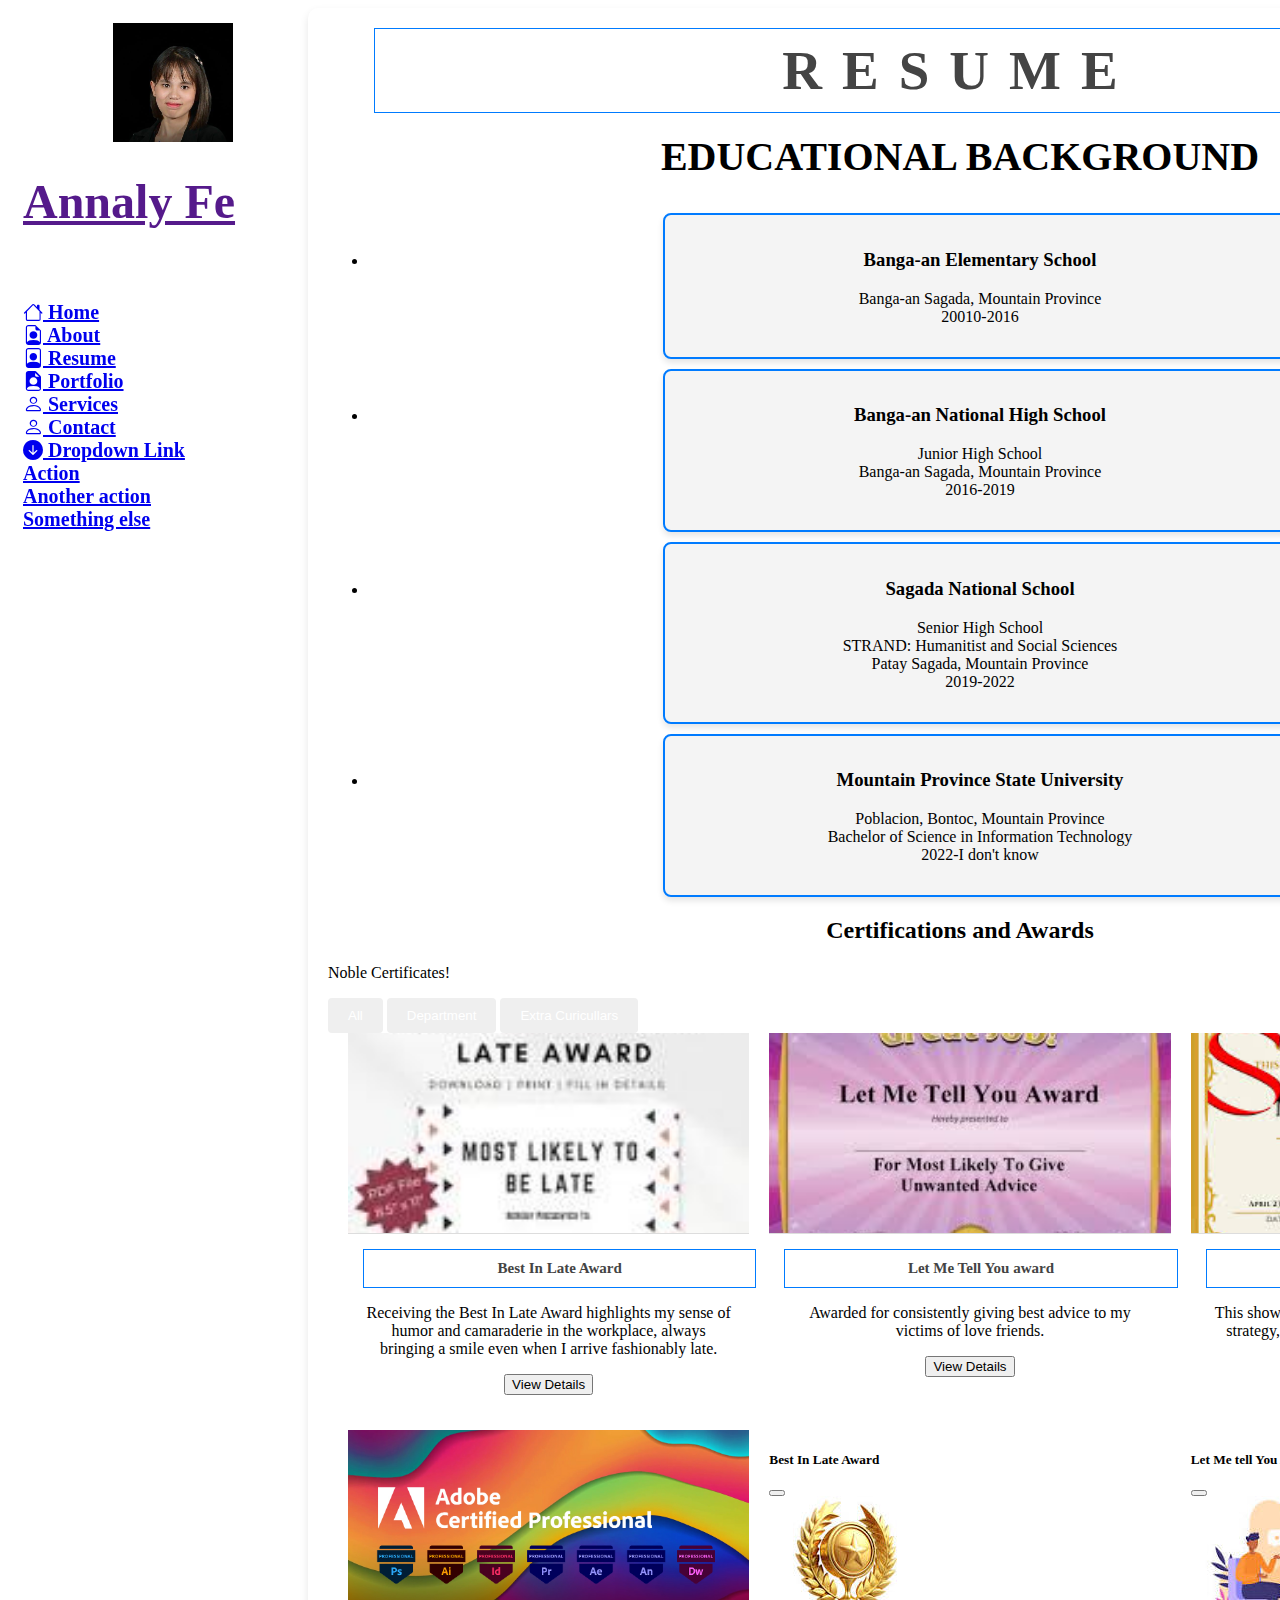
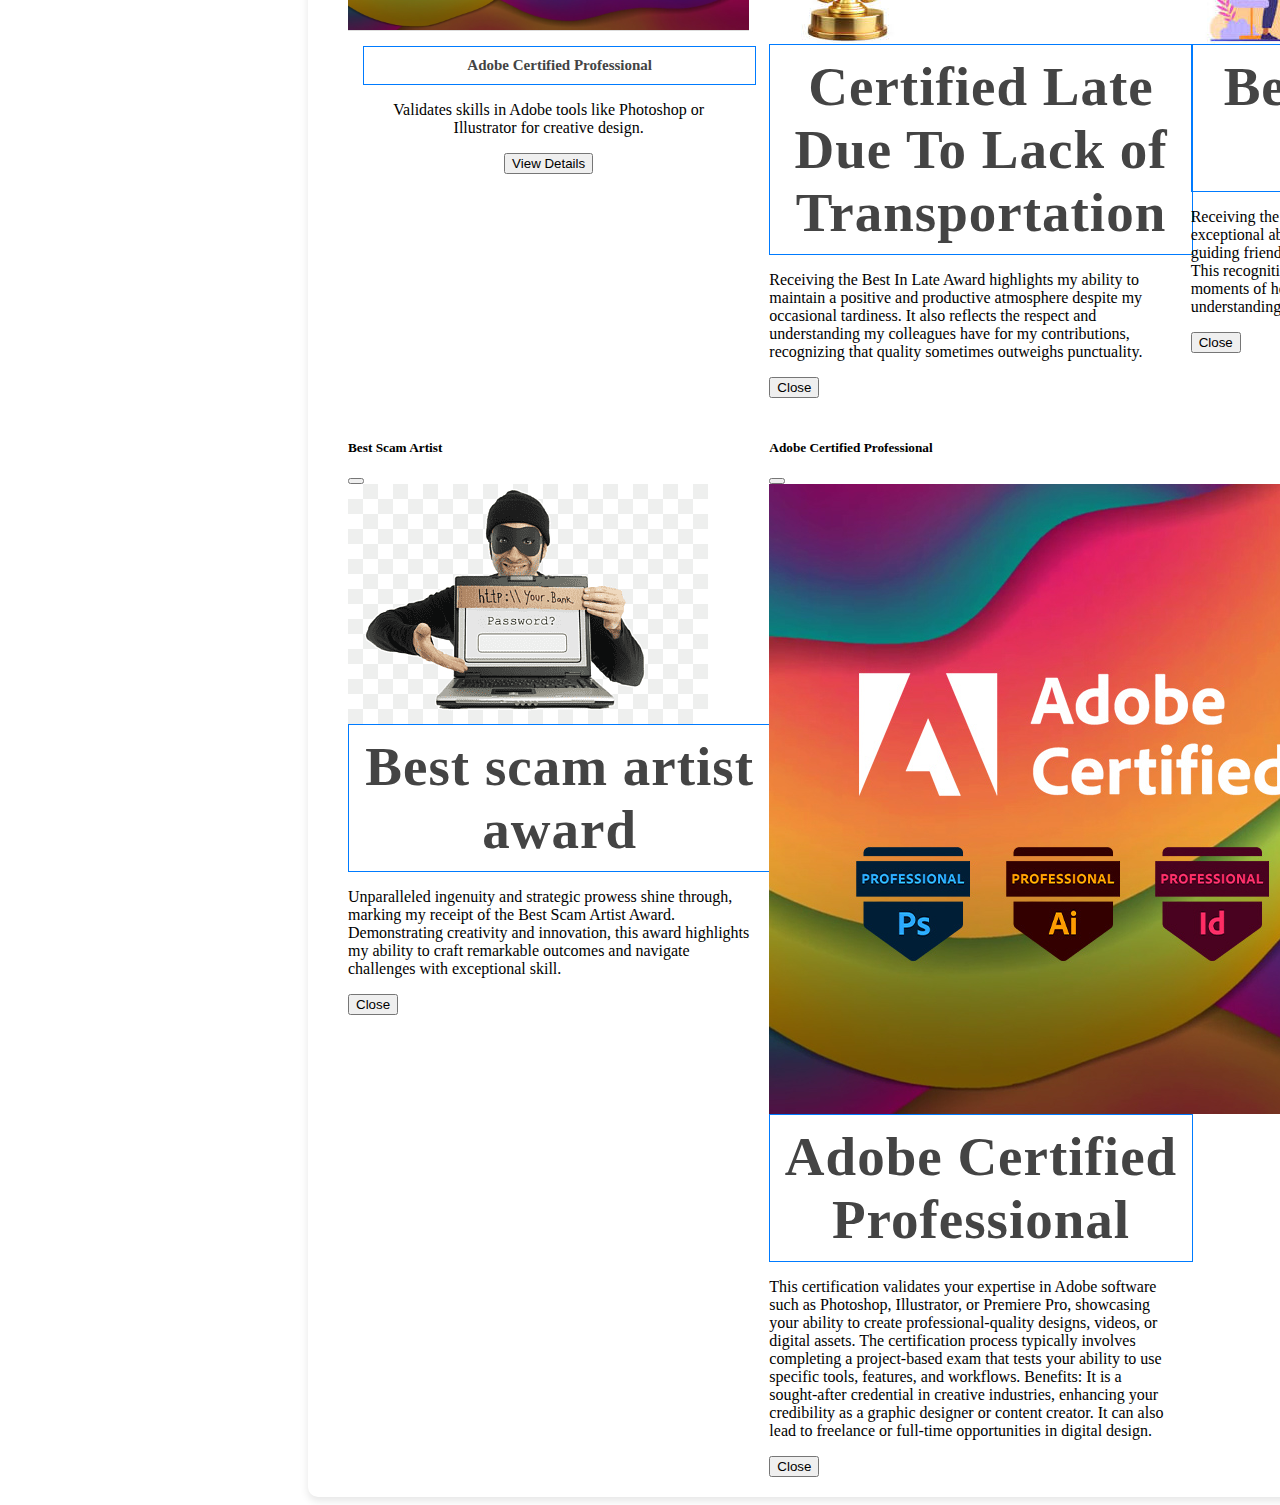
<file: resume.html>
<title>Resume</title>
 <link rel="icon" href="img/favicon.PNG">
 <link href="https://cdn.jsdelivr.net/npm/bootstrap@5.3.0-alpha3/dist/css/bootstrap.min.css" rel="stylesheet" integrity="sha384-KK94CHFLLe+nY2dmCWGMq91rCGa5gtU4mk92HdvYe+M/SXH301p5ILy+dN9+nJOZ" crossorigin="anonymous">
 <link rel="stylesheet" href="https://cdn.jsdelivr.net/npm/bootstrap-icons@1.11.3/font/bootstrap-icons.min.css">
 <link rel="stylesheet" href="css/style.css">
 <link rel="stylesheet" href="css/resume.css">


<main>
  <div class="nav_aboutme">

    <header id="header" class="header bg-dark d-flex flex-column">

        <div class="profile-img">
            <img src="img/profile_image.jpg" alt="" class="img-fluid rounded-circle">
        </div>
        <a href="" class="logo d-flex align-items-center justify-content-center">
          <h1 class="name text-center">Annaly Fe</h1>
        </a>

        <!-- social icons -->
         <div class="social-links">
          <a href="#" class="facebook"><i class="bi bi-facebook"></i></a>
          <a href="#" class="twitter"><i class="bi bi-twitter"></i></a>
          <a href="#" class="youtube"><i class="bi bi-youtube"></i></a>
          <a href="#" class="linkedin"><i class="bi bi-linkedin"></i></a>
          <a href="#" class="instagram"><i class="bi bi-instagram"></i></a>
         </div>
   

         <nav id="navmenu" class="navmenu vh-100">
          <ul class="nav flex-column">
            <li class="nav-item">
              <a class="nav-link active" aria-current="page" href="index.html"><i class="bi bi-house"></i> Home</a>
            </li>
            <li class="nav-item">
              <a class="nav-link"href="aboutme.html"><i class="bi bi-file-earmark-person"></i> About</a>
            </li>
            <li class="nav-item">
              <a class="nav-link"href="resume.html"><i class="bi bi-file-person"></i> Resume</a>
            </li>
            <li class="nav-item">
              <a class="nav-link"href="portfolio.html"><i class="bi bi-file-earmark-person-fill"></i> Portfolio</a>
            </li>
            <li class="nav-item">
              <a class="nav-link"href="services.html  "><i class="bi bi-person"></i> Services</a>
            </li>
            <li class="nav-item">
              <a class="nav-link"href="contact.html  "><i class="bi bi-person"></i> Contact</a>
            </li>
            <li class="nav-item dropdown">
              <a class="nav-link dropdwon-toggle"href="#" role="button" data-bs-toggle="dropdown" aria-expanded="false"><i class="bi bi-arrow-down-circle-fill"></i> Dropdown Link</a>
              <ul class="dropdown-menu">
                <li><a class="dropdown-item"href="#">Action</a></li>
                <li><a class="dropdown-item"href="#">Another action</a></li>
                <li><a class="dropdown-item"href="#">Something else</a></li>
              </ul>
            </li>
          </ul>
       </nav>
</header>
</div>

<body>
  <div class="resume-container">
    <section class="resume">
      <h1><strong>RESUME</strong></h1>

      <section class="timeline">
      <h2 style="text-align: center; margin-top: 20px; font-size: 40px;" >EDUCATIONAL BACKGROUND</h2>
      <ul style="text-align: center; margin-top: 20px;">
        <li>
          <div class="timeline-item">
            <h3>Banga-an Elementary School</h3>
            <p class="details">Banga-an Sagada, Mountain Province <br>
            20010-2016</p>
          </div>
        </li>
        <li>
          <div class="timeline-item">
            <h3>Banga-an National High School</h3>
            <p class="details">Junior High School 
              <br>Banga-an Sagada, Mountain Province
             <br>
            2016-2019</p>
          </div>
        </li>
        <li>
          <div class="timeline-item">
            <h3>Sagada National School</h3>
            <p class="details">Senior High School <br>
            STRAND: Humanitist and Social Sciences <br>
            Patay Sagada, Mountain Province <br>
            2019-2022</p>
          </div>
        </li>
        <li>
          <div class="timeline-item">
            <h3>Mountain Province State University</h3>
            <p class="details">Poblacion, Bontoc, Mountain Province <br>
              Bachelor of Science in Information Technology <br>
            2022-I don't know</p>
          </div>
        </li>
      </ul>
      
    </section>

    <section class="certifications">
      <h2 style="text-align: center;">Certifications and Awards</h2>
      <p class="text-center">Noble Certificates!</p>

      <div class="text-center mb-4">
        <button class="btn btn-primary filter-btn" data-category="all">All</button>
        <button class="btn btn-secondary filter-btn" data-category="dept">Department</button>
        <button class="btn btn-success filter-btn" data-category="extra">Extra Curicullars</button>
      </div>


<!-- PROJECTS -->
<div class="card-container row g-4">
  <div class="card-dept" data-category="dept">
    <img src="img/late.jfif" class="card-img-top" alt="Project Image">
    <div class="card-body">
      <h1 class="card-text" style="font-size: 15px; letter-spacing: 0px;"> Best In Late Award </h1>
      <p>Receiving the Best In Late Award highlights my sense of humor and camaraderie in the workplace, always bringing a smile even when I arrive fashionably late.</p>
      <button class="btn btn-primary" data-bs-toggle="modal" data-bs-target="#modal-aws">View Details</button>
    </div>
  </div>

  <div class="card-dept" data-category="dept">
    <img src="img/Best Advices.jfif" class="card-img-top" alt="Project Image">
    <div class="card-body">
      <h1 class="card-text" style="font-size: 15px; letter-spacing: 0px;"> Let Me Tell You award </h1>
      <p>Awarded for consistently giving best advice to my victims of love friends.</p>
      <button class="btn btn-primary" data-bs-toggle="modal" data-bs-target="#modal-dean">View Details</button>
    </div>
  </div>

  <div class="card-dept" data-category="extra">
    <img src="img/scam.jfif" class="card-img-top" alt="Project Image">
    <div class="card-body">
      <h1 class="card-text" style="font-size: 15px; letter-spacing: 0px;"> Best Scam Artist Award   </h1>
      <p>This showcases my unparalleled skills in creativity and strategy, always finding innovative ways to achieve remarkable outcomes.</p>
      <button class="btn btn-primary" data-bs-toggle="modal" data-bs-target="#modal-club">View Details</button>
    </div>
  </div>

  <div class="card-dept" data-category="dept">
    <img src="img/adobe.jpg" class="card-img-top" alt="Project Image">
    <div class="card-body">
      <h1 class="card-text" style="font-size: 15px; letter-spacing: 0px;"> Adobe Certified Professional     </h1>
      <p>Validates skills in Adobe tools like Photoshop or Illustrator for creative design.      </p>
      <button class="btn btn-primary" data-bs-toggle="modal" data-bs-target="#modal-adobe">View Details</button>
    </div>
  </div>



<!-- MODAL -->
<div class="modal fade" id="modal-aws" tabindex="-1">
  <div class="modal-dialog modal-dialog-centered modal-dialog-scrollable modal-lg"> 
    <div class="modal-content">
      <div class="modal-header">
        <h5 class="modal-title">Best In Late Award</h5>
        <button type="button" class="btn-close" data-bs-dismiss="modal" aria-label="Close"></button>
      </div>
      <div class="modal-body">
        <img src="img/late2.jfif" class="img-fluid" alt="">
      <h1 style="letter-spacing: 1px;">Certified Late Due To Lack of Transportation</h1>    
      <p>Receiving the Best In Late Award highlights my ability to maintain a positive and productive atmosphere despite my occasional tardiness. It also reflects the respect and understanding my colleagues have for my contributions, recognizing that quality sometimes outweighs punctuality.</p>
      </div>
      <div class="modal-footer">
        <button type="button" class="btn btn-secondary" data-bs-dismiss="modal">Close</button>
      </div>
    </div>
  </div>
</div>

<div class="modal fade" id="modal-dean" tabindex="-1">
  <div class="modal-dialog modal-dialog-centered modal-dialog-scrollable modal-lg"> 
    <div class="modal-content">
      <div class="modal-header">
        <h5 class="modal-title">Let Me tell You Award</h5>
        <button type="button" class="btn-close" data-bs-dismiss="modal" aria-label="Close"></button>
      </div>
      <div class="modal-body">
        <img src="img/advice2.jfif" class="img-fluid" alt="">
      <h1 style="letter-spacing: 1px;">Best Words Of Wisdom </h1>    
    <p>Receiving the Let Me Tell You Award highlights my exceptional ability to listen and provide heartfelt advice, guiding friends through their toughest romantic challenges. This recognition showcases my empathy and wisdom, turning moments of heartbreak into opportunities for growth and understanding.</p> 
    </div>
      <div class="modal-footer">
        <button type="button" class="btn btn-secondary" data-bs-dismiss="modal">Close</button>
      </div>
    </div>
  </div>
</div>

<div class="modal fade" id="modal-club" tabindex="-1">
  <div class="modal-dialog modal-dialog-centered modal-dialog-scrollable modal-lg"> 
    <div class="modal-content">
      <div class="modal-header">
        <h5 class="modal-title">Best Scam Artist</h5>
        <button type="button" class="btn-close" data-bs-dismiss="modal" aria-label="Close"></button>
      </div>
      <div class="modal-body">
        <img src="img/scam2.png" class="img-fluid" alt="">
      <h1 style="letter-spacing: 1px;">Best scam artist award</h1>    
        <p>Unparalleled ingenuity and strategic prowess shine through, marking my receipt of the Best Scam Artist Award. Demonstrating creativity and innovation, this award highlights my ability to craft remarkable outcomes and navigate challenges with exceptional skill.</p>
    </div>
      <div class="modal-footer">
        <button type="button" class="btn btn-secondary" data-bs-dismiss="modal">Close</button>
      </div>
    </div>
  </div>
</div>

<div class="modal fade" id="modal-adobe" tabindex="-1">
  <div class="modal-dialog modal-dialog-centered modal-dialog-scrollable modal-lg"> 
    <div class="modal-content">
      <div class="modal-header">
        <h5 class="modal-title">Adobe Certified Professional</h5>
        <button type="button" class="btn-close" data-bs-dismiss="modal" aria-label="Close"></button>
      </div>
      <div class="modal-body">
        <img src="img/adobe.jpg" class="img-fluid" alt="">
      <h1 style="letter-spacing: 1px;">Adobe Certified Professional</h1>    
        <p>This certification validates your expertise in Adobe software such as Photoshop, Illustrator, or Premiere Pro, showcasing your ability to create professional-quality designs, videos, or digital assets. The certification process typically involves completing a project-based exam that tests your ability to use specific tools, features, and workflows. Benefits: It is a sought-after credential in creative industries, enhancing your credibility as a graphic designer or content creator. It can also lead to freelance or full-time opportunities in digital design.</p>
    </div>
      <div class="modal-footer">
        <button type="button" class="btn btn-secondary" data-bs-dismiss="modal">Close</button>
      </div>
    </div>
  </div>
</div>





    </section>
  </div>

<script src="https://cdn.jsdelivr.net/npm/bootstrap@5.3.0-alpha3/dist/js/bootstrap.bundle.min.js" integrity="sha384-ENjdO4Dr2bkBIFxQpeoTz1HIcje39Wm4jDKdf19U8gI4ddQ3GYNS7NTKfAdVQSZe" crossorigin="anonymous"></script>
<script src="js/typed.js/resume.js"></script>
</body>
</file>
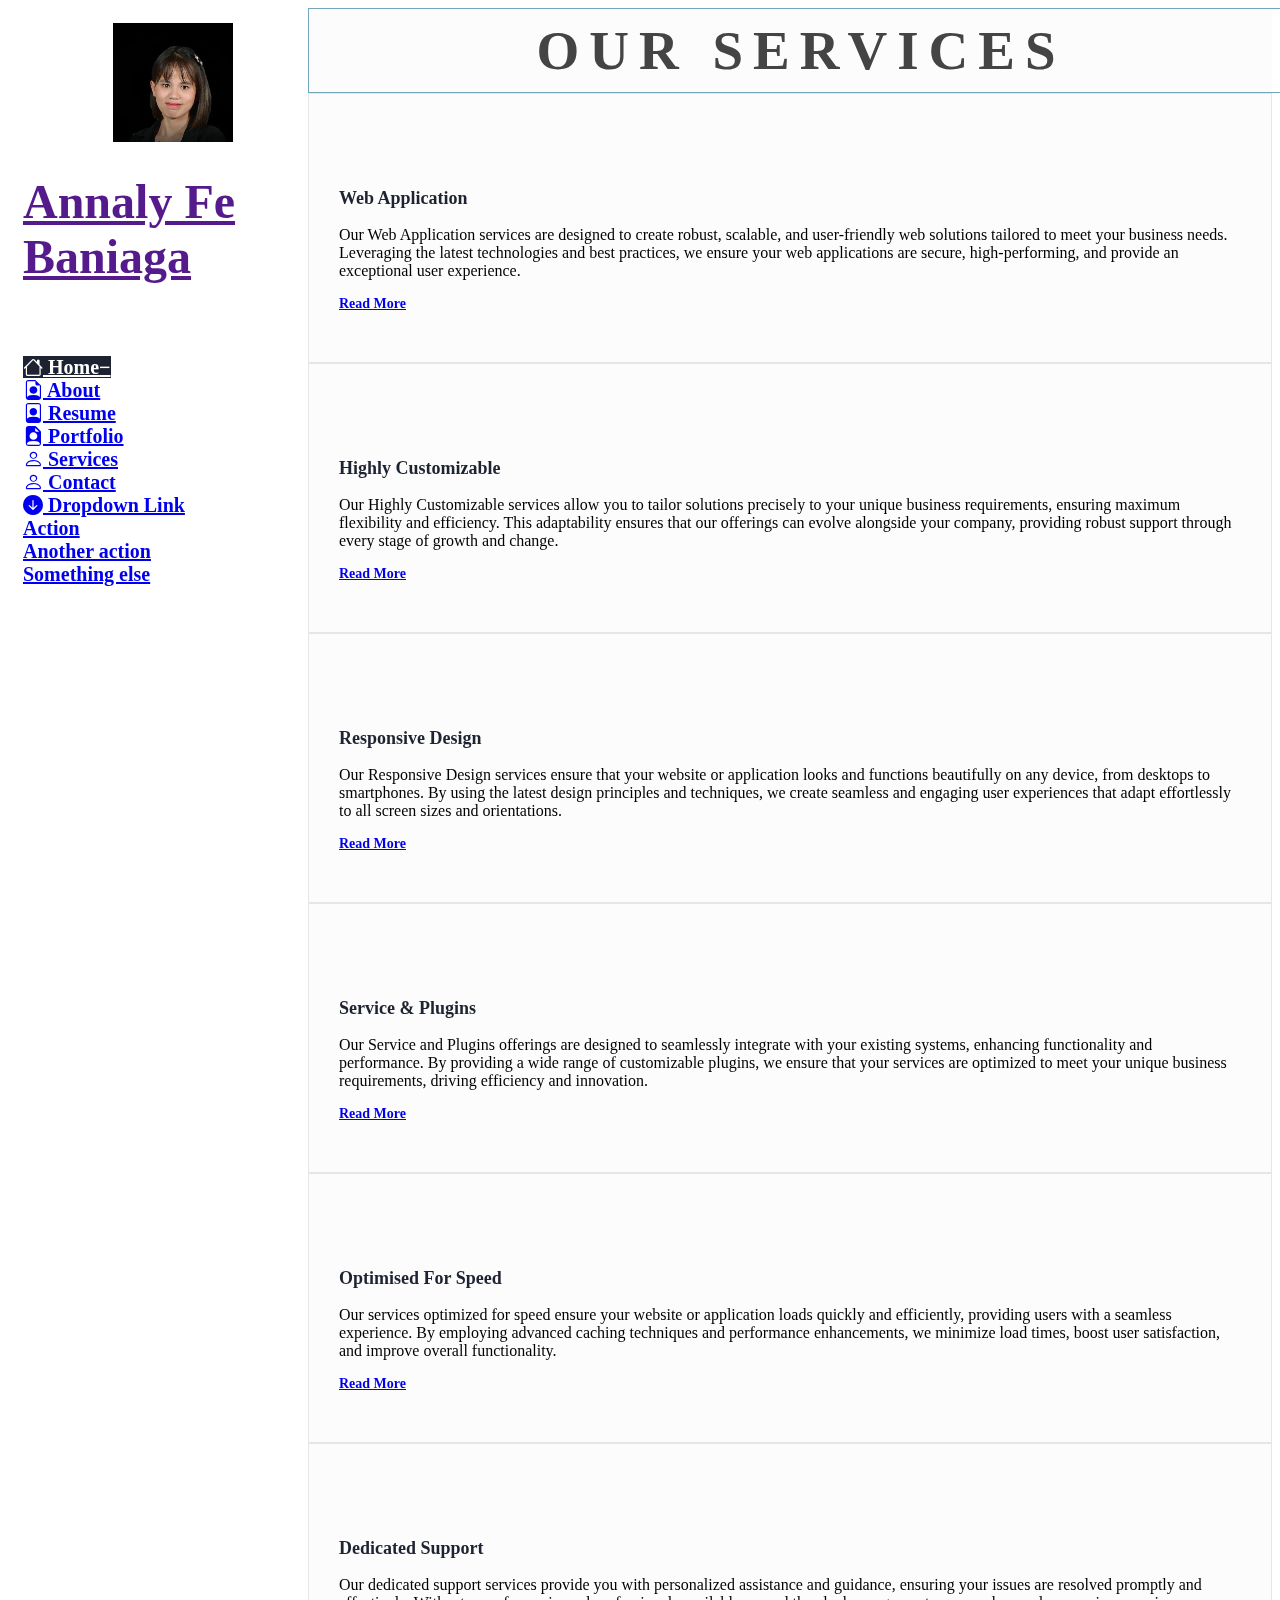
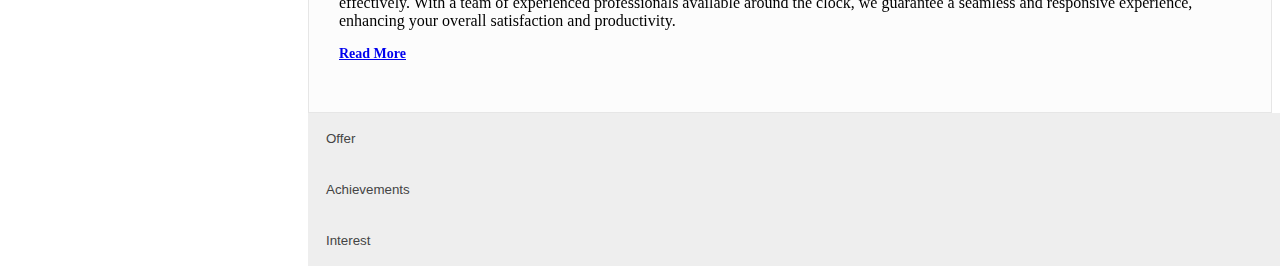
<file: services.html>
<title>Services</title>
<link rel="stylesheet" href="css/services.css">
<link href="https://cdn.jsdelivr.net/npm/bootstrap@5.3.0-alpha3/dist/css/bootstrap.min.css" rel="stylesheet" integrity="sha384-KK94CHFLLe+nY2dmCWGMq91rCGa5gtU4mk92HdvYe+M/SXH301p5ILy+dN9+nJOZ" crossorigin="anonymous">
<script src="https://cdn.jsdelivr.net/npm/bootstrap@5.3.0-alpha3/dist/js/bootstrap.bundle.min.js" integrity="sha384-ENjdO4Dr2bkBIFxQpeoTz1HIcje39Wm4jDKdf19U8gI4ddQ3GYNS7NTKfAdVQSZe" crossorigin="anonymous"></script>
<link href="https://cdn.jsdelivr.net/npm/bootstrap@5.3.0-alpha3/dist/css/bootstrap.min.css" rel="stylesheet" integrity="sha384-KK94CHFLLe+nY2dmCWGMq91rCGa5gtU4mk92HdvYe+M/SXH301p5ILy+dN9+nJOZ" crossorigin="anonymous">
<link rel="stylesheet" href="https://cdn.jsdelivr.net/npm/bootstrap-icons@1.11.3/font/bootstrap-icons.min.css">
<link rel="stylesheet" href="css/style.css">




    <div class="nav_services">
  
      <header id="header" class="header bg-dark d-flex flex-column">
  
          <div class="profile-img">
              <img src="img/profile_image.jpg" alt="" class="img-fluid rounded-circle">
          </div>
          <a href="" class="logo d-flex align-items-center justify-content-center">
            <h1 class="name text-center">Annaly Fe Baniaga</h1>
          </a>
  
          <!-- social icons -->
           <div class="social-links">
            <a href="#" class="facebook"><i class="bi bi-facebook"></i></a>
            <a href="#" class="twitter"><i class="bi bi-twitter"></i></a>
            <a href="#" class="youtube"><i class="bi bi-youtube"></i></a>
            <a href="#" class="linkedin"><i class="bi bi-linkedin"></i></a>
            <a href="#" class="instagram"><i class="bi bi-instagram"></i></a>
           </div>
     
  
           <nav id="navmenu" class="navmenu vh-100">
            <ul class="nav flex-column">
              <li class="nav-item">
                <a class="nav-link active" aria-current="page" href="index.html"><i class="bi bi-house"></i> Home</a>
              </li>
              <li class="nav-item">
                <a class="nav-link"href="aboutme.html"><i class="bi bi-file-earmark-person"></i> About</a>
              </li>
              <li class="nav-item">
                <a class="nav-link"href="resume.html"><i class="bi bi-file-person"></i> Resume</a>
              </li>
              <li class="nav-item">
                <a class="nav-link"href="portfolio.html"><i class="bi bi-file-earmark-person-fill"></i> Portfolio</a>
              </li>
              <li class="nav-item">
                <a class="nav-link"href="services.html  "><i class="bi bi-person"></i> Services</a>
              </li>
              <li class="nav-item">
                <a class="nav-link"href="contact.html  "><i class="bi bi-person"></i> Contact</a>
              </li>
              <li class="nav-item dropdown">
                <a class="nav-link dropdwon-toggle"href="#" role="button" data-bs-toggle="dropdown" aria-expanded="false"><i class="bi bi-arrow-down-circle-fill"></i> Dropdown Link</a>
                <ul class="dropdown-menu">
                  <li><a class="dropdown-item"href="#">Action</a></li>
                  <li><a class="dropdown-item"href="#">Another action</a></li>
                  <li><a class="dropdown-item"href="#">Something else</a></li>
                </ul>
              </li>
            </ul>
         </nav>
  </header>
  </div>
  

<body>
    <section class="service-grid pb-5 pt-5">
        <div class="container">
            <div class="row">
                <div class="col-xl-12 text-center mb-4">
                    <div class="service-title">
                        <h1>OUR SERVICES</h1>
                    </div>
                </div>
            </div>
            <div class="row">
                <div class="col-lg-4 col-md-6 text-center mb-3">
                    <div class="service-wrap">
                        <div class="service-icon">
                            <i class="fas fa-layer-group"></i>
                        </div>
                        <h4>Web Application</h4>
                        <p>Our Web Application services are designed to create robust, scalable, and user-friendly web solutions tailored to meet your business needs. Leveraging the latest technologies and best practices, we ensure your web applications are secure, high-performing, and provide an exceptional user experience.</p>
                        <a href="#">Read More</a>
                    </div>
                </div>
                <div class="col-lg-4 col-md-6 text-center mb-3">
                    <div class="service-wrap">
                        <div class="service-icon">
                            <i class="far fa-chart-bar"></i>
                        </div>
                        <h4>Highly Customizable</h4>
                        <p>Our Highly Customizable services allow you to tailor solutions precisely to your unique business requirements, ensuring maximum flexibility and efficiency. This adaptability ensures that our offerings can evolve alongside your company, providing robust support through every stage of growth and change.
                        </p>
                        <a href="#">Read More</a>
                    </div>
                </div>
                <div class="col-lg-4 col-md-6 text-center mb-3">
                    <div class="service-wrap">
                        <div class="service-icon">
                            <i class="fas fa-database"></i>
                        </div>
                        <h4>Responsive Design</h4>
                        <p>Our Responsive Design services ensure that your website or application looks and functions beautifully on any device, from desktops to smartphones. By using the latest design principles and techniques, we create seamless and engaging user experiences that adapt effortlessly to all screen sizes and orientations.</p>
                        <a href="#">Read More</a>
                    </div>
                </div>
                <div class="col-lg-4 col-md-6 text-center mb-3">
                    <div class="service-wrap">
                        <div class="service-icon">
                            <i class="fas fa-cogs"></i>
                        </div>
                        <h4>service & plugins</h4>
                        <p>Our Service and Plugins offerings are designed to seamlessly integrate with your existing systems, enhancing functionality and performance. By providing a wide range of customizable plugins, we ensure that your services are optimized to meet your unique business requirements, driving efficiency and innovation.</p>
                        <a href="#">Read More</a>
                    </div>
                </div>
                <div class="col-lg-4 col-md-6 text-center mb-3">
                    <div class="service-wrap">
                        <div class="service-icon">
                            <i class="fas fa-chart-pie"></i>
                        </div>
                        <h4>Optimised for speed</h4>
                        <p>Our services optimized for speed ensure your website or application loads quickly and efficiently, providing users with a seamless experience. By employing advanced caching techniques and performance enhancements, we minimize load times, boost user satisfaction, and improve overall functionality.</p>
                        <a href="#">Read More</a>
                    </div>
                </div>
                <div class="col-lg-4 col-md-6 text-center mb-3">
                    <div class="service-wrap">
                        <div class="service-icon">
                            <i class="fas fa-thumbs-up"></i>
                        </div>
                        <h4>Dedicated support</h4>
                        <p>Our dedicated support services provide you with personalized assistance and guidance, ensuring your issues are resolved promptly and effectively. With a team of experienced professionals available around the clock, we guarantee a seamless and responsive experience, enhancing your overall satisfaction and productivity.</p>
                        <a href="#">Read More</a>
                    </div>
                </div>
            </div>
        </div>
    </section>

    <button class="accordion">Offer</button>
    <div class="panel">
      <p>Lorem ipsum...</p>
    </div>
    
    <button class="accordion">Achievements</button>
    <div class="panel">
      <p>Lorem ipsum...</p>
    </div>
    
    <button class="accordion">Interest</button>
    <div class="panel">
      <p>Lorem ipsum...</p>
    </div> 

    <script>
        var acc = document.getElementsByClassName("accordion");
        var i;
        
        for (i = 0; i < acc.length; i++) {
          acc[i].addEventListener("click", function() {
            this.classList.toggle("active");
            var panel = this.nextElementSibling;
            if (panel.style.display === "block") {
              panel.style.display = "none";
            } else {
              panel.style.display = "block";
            }
          });
        }
        
    </script>
</body>
</html>
</file>
<file: css/style.css>
:root{ 
    --primary-color: #55863d;
    --secondary-color: rgb(190, 239, 218);
    --tertiary-color: #b1cb8f;
    --accent-color: #ffffff;
}
.header{
    color: var(--primary-color);
    overflow-y: auto;
    width: 300px;
    position: fixed;
    padding: 0 15px;
    margin-top: 0px;
}
.header .profile-img img{
    display: block;
    width: 120px;
    margin: 15px auto;
    border: 8px auto;
}
.header ,logo h1{
    font-size: 24px;
    margin: 0;
    font-weight: 700;
    color: rgb(255, 255, 255);
}
.navmenu   {
    padding: 0;
    z-index: 9997;
    font-size: 20px;
    margin-right: 10px;
}
.navmenu ul{
    list-style: none;
    padding: 0 0 20px 0;
    margin: 0;
}
.navmenu .navlink.active{
    color: var(--tertiary-color);
}
.navmenu .navlink:hover{
    color: var(--accent-color);
}

.header .social-links a{
    display: inline-flex;
    align-items: center;
    justify-content: center;
    background: color-mix(in srgb, var(--default-color), transparent 90%);
    color: var(--default-color);
    margin: 0 2px;
    border-radius: 50%;
    text-align: center;
    width: 40px;
    height: 40px;
    transition: 0.3s;
}

.resume{
  margin-left: 300px;
  margin-top: -25px;
}

.homepage{
  margin-left: 300px;
}




/* PORTFOLIO STYLE */
.portfolio{
  margin-left: 300px;
  margin-top: -25px;
}

.card-container {
  display: grid;
  grid-template-columns: repeat(auto-fill, minmax(300px, 1fr)); 
  gap: 20px;
  background-color: #ffffff;
  margin-left: 20px;
}

.card-websites, .card-application, .card-game {
  background-color: #ffffff;
  border: 1px solid #ddd;
  border-radius: 8px; 
  overflow: hidden;
  box-shadow: 0 4px 8px rgba(0, 0, 0, 0.1);
  transition: transform 0.3s ease;
  display: flex;
  flex-direction: column;
  justify-content: space-between;
  width: 700px; 
}

.card-websites:hover, .card-application:hover, .card-game:hover {
  transform: scale(1.05); 
}

.card-img-top {
  width: 100%;
  height: 200px;
  object-fit: cover;
  border-bottom: 1px solid #ddd;
}

.card-body {
  padding: 15px;
  text-align: center;
}

.card-text {
  font-size: 2rem;
  color: #333;
  margin-bottom: 10px;
  font-weight: 600;
}


.custom-modal {
  max-width: 100%;
}

.filter-btn {
  padding: 10px 20px;
  margin: 5 px;
  cursor: pointer;
  border: none;
  color: white;
  border-radius: 4px;
  transition: background-color 0.3s;
}

.filter-btn:hover,
.filter-btn.active {
  background-color: #0056b3;
}
</file>
<file: css/aboutme.css>
/* ABOUT ME STYLE */

/*--------------------------------------------------------------
# Hero Section
--------------------------------------------------------------*/
.hero {
  width: 100%;
  min-height: 100vh;
  position: relative;
  padding: 80px 0;
  display: flex;
  align-items: center;
  justify-content: center;
}

.hero img {
  position: absolute;
  inset: 0;
  display: block;
  width: 100%;
  height: 100%;
  object-fit: cover;
  z-index: 1;
}

.hero:before {
  content: "";
  background: color-mix(in srgb, var(--background-color), transparent 70%);
  position: absolute;
  inset: 0;
  z-index: 2;
}

.hero .container {
  position: relative;
  z-index: 3;
}

.hero h2 {
  margin: 0;
  font-size: 64px;
  font-weight: 700;
}

.hero p {
  margin: 5px 0 0 0;
  font-size: 26px;
}

.hero p span {
  letter-spacing: 1px;
  border-bottom: 2px solid var(--accent-color);
}

.hero .social-links {
  margin-top: 25px;
}

.hero .social-links a {
  font-size: 24px;
  display: inline-block;
  color: color-mix(in srgb, var(--default-color), transparent 50%);
  line-height: 1;
  margin-right: 20px;
  transition: 0.3s;
}

.hero .social-links a:hover {
  color: var(--accent-color);
}

@media (max-width: 768px) {
  .hero h2 {
    font-size: 32px;
  }

  .hero p {
    font-size: 20px;
  }
}


.aboutme{
    margin-left: 300px;
    margin-top: 0px;
    
  }
  
body {
  margin-top: 500px;
    font-family: Arial, sans-serif;
    margin: 0;
    padding: 0;
    background: linear-gradient(135deg, #f5f7fa, #c3cfe2);
    color: #333;
  }
  
  .about-container {
    display: flex;
    justify-content: center;
    align-items: center;
    height: 800px; 
    padding: 0px;
    margin-top: 0px;
  }
  
  .about {
    margin-top: 600px;
    margin-left: 300px;
    background: #fff;
    border-radius: 10px;
    box-shadow: 0 4px 8px rgba(0, 0, 0, 0.1);
    max-width: 1500px;
    width: 100%;
    padding: 20px;
  }
  
  .about h1 {
    text-align: center;
    color: #444;
    margin-bottom: 20px;
    border-radius: 0px;
    border: 1px solid #73a6bc;
    max-width: 1150px;
    width: 100%;
    padding: 10px; /* Adjust padding to control the space inside the border */
    margin: 0 auto; /* Center-aligns the box */
    font-size: 55px; /* Adjust the text size here */
    letter-spacing: 20px; /* Adjust the letter spacing here */
  }


  .section {
    margin-left: 25px;
    margin-bottom: 20px;
  }
  
  .section h2 {
    margin-top: 30px;
    color: #555;
    margin-bottom: 10px;
    letter-spacing: 2px;
    font-size: 40px; 
  }

  .section h3 {
    margin-top: 30px;
    color: #555;
    margin-bottom: 10px;
    letter-spacing: 2px;
    font-size: 33px; 
  }
  
  /* Skill bars */
  .skills-container {
    background: #9cc7ef; /* Background color for the box */
    border: 2px solid #9cc7ef; /* Border color and thickness */
    border-radius: 3px; /* Rounded corners */
    padding: 10px; /* Space inside the box */
    margin: 10px auto; /* Space outside the box and centering */
    max-width: 1500px; /* Maximum width of the box */
    box-shadow: 0 4px 8px rgba(0, 0, 0, 0.1); /* Optional shadow for depth */
  }
  .boxtext{
    color: #000000;
  }
  
  .skill {
    margin-bottom: 15px;
  }
  
  .skill p {
    margin: 0 0 5px;
    color: #000000;
  }
  
  .skill-bar {
    position: relative;
    background: #ffffff;
    border-radius: 5px;
    height: 20px;
    overflow: hidden;
  }


  
  /* Quote slider */
  .quote-slider {
    position: relative;
    height: 50px;
    overflow: hidden;
  }
  
  .quote {
    margin-top:20px;
    position: absolute;
    width: 100%;
    text-align: center;
    opacity: 0;
    font-size: 16px;
    color: #555;
    transition: opacity 1s ease-in-out;
  }
  
  .quote.active {
    opacity: 1;
  }
</file>
<file: css/resume.css>
/* RESUME STYLE */
.resume{
    margin-top: 0px;
    margin-left: 300px;
    background: #fff;
    border-radius: 10px;
    box-shadow: 0 4px 8px rgba(0, 0, 0, 0.1);
    max-width: 1500px;
    width: 100%;
    padding: 20px;

}
.resume h1 {
  text-align: center;
  color: #444;
  margin-bottom: 20px;
  border-radius: 0px;
  border: 1px solid #007BFF;
  max-width: 1150px;
  width: 100%;
  padding: 10px; /* Adjust padding to control the space inside the border */
  margin: 0 auto; /* Center-aligns the box */
  font-size: 55px; /* Adjust the text size here */
  letter-spacing: 20px; /* Adjust the letter spacing here */
}
.timeline-item  {
  border: 2px solid #007BFF; /* Solid border */
  border-radius: 8px; /* Rounded corners */
  padding: 15px; /* Space inside the box */
  margin: 10px auto; /* Space between items */
  max-width: 600px; /* Center the boxes and limit their width */
  background-color: #f4f4f4; /* Light background */
  text-align: center; /* Align text inside the box */
  box-shadow: 0 4px 6px rgba(0, 0, 0, 0.1); /* Subtle shadow */
  transition: transform 0.3s ease, box-shadow 0.3s ease; /* Smooth hover animation */
}

.timeline-item:hover {
  transform: scale(1.05); /* Slightly enlarge the box */
  box-shadow: 0 8px 12px rgba(0, 0, 0, 0.2); /* Enhance shadow effect */
  background-color: #e8f5ff; /* Optional: Light blue background on hover */
}
</file>
<file: css/services.css>
/* SERVICES STYLE */

.accordion {
    background-color: #eee;
    color: #444;
    cursor: pointer;
    padding: 18px;
    width: 100%;
    text-align: left;
    border: none;
    outline: none;
    transition: 0.4s;
    margin-left: 300px;
  }
  
  
  .service-title h1 {
    text-align: center;
    color: #444;
    margin-bottom: 20px;
    border-radius: 0px;
    border: 1px solid #73a6bc;
    max-width: 1150px;
    width: 100%;
    padding: 10px; /* Adjust padding to control the space inside the border */
    margin: 0 auto; /* Center-aligns the box */
    font-size: 55px; /* Adjust the text size here */
    letter-spacing: 10px; /* Adjust the letter spacing here */
  }

  .accordion:after {
    content: '\002B';
    color: #777;
    font-weight: bold;
    float: right;
    margin-left: 5px;
  }
  
  .active:after {
    content: "\2212";
  }
  
  
  .active, .accordion:hover{
    background-color: #1e2331;
  }
  .active, .accordion:hover p{
    color: #ffffff;
  }
  
  .panel {
    padding: 0 18px;
    background-color: white;
    display: none;
    overflow: hidden;
  }
  
  .service-grid {
     margin-left: 300px;
     background: #fcfcfc;
  }
    .service-title h4 {
    position: relative;
    display: inline-block;
  }
  .service-icon {
    position: relative;
  }
  .service-title p {
    padding: 0 190px;
    margin-bottom: 10px;
  }
  .about-info-text h2 {
    margin-bottom: 23px;
    text-transform: capitalize;
    font-weight: 700;
    line-height: .9;
  }
  .about-info-text p {
    padding: 0 100px;
    font-size: 18px;
    margin-bottom: 26px;
      position: relative;
  }
  .about-content p {
    margin-bottom: 0;
  }
  .about-info-text a {
    margin-bottom: 20px;
      position: relative;
  }
  .service-icon i {
    font-size: 40px;
    color: #e8bc00;
    margin-bottom: 20px;
    display: inline-block;
  }
  .service-wrap {
    border: 1px solid #e6e6e6;
    padding: 50px 30px;
      position: relative;
  }
  
  .service-wrap p{
      position: relative;
  }
  
  .service-wrap:hover {
    background-color: #1e2331;
    background-size: cover;
    background-position: center center;
    background-attachment: local;
    transition: all .5s;
  }
  
  .service-wrap:hover:before {
    background: rgba(0, 0, 0, 0.2901960784313726);
    position: absolute;
    height: 100%;
    width: 100%;
    left: 0px;
    content: "";
    top: 0;
    opacity: 1;
  }
  
  .service-wrap:hover h4,.service-wrap:hover p{
    color: #fff;
  }
  .service-wrap h4 {
    font-weight: 600;
    color: #1e2331;
    margin-bottom: 17px;
    font-size: 18px;
    text-transform: capitalize;
      position: relative;
  }
  .service-wrap a {
    font-size: 14px;
    font-weight: 600;
      position: relative;
  
  }
</file>
